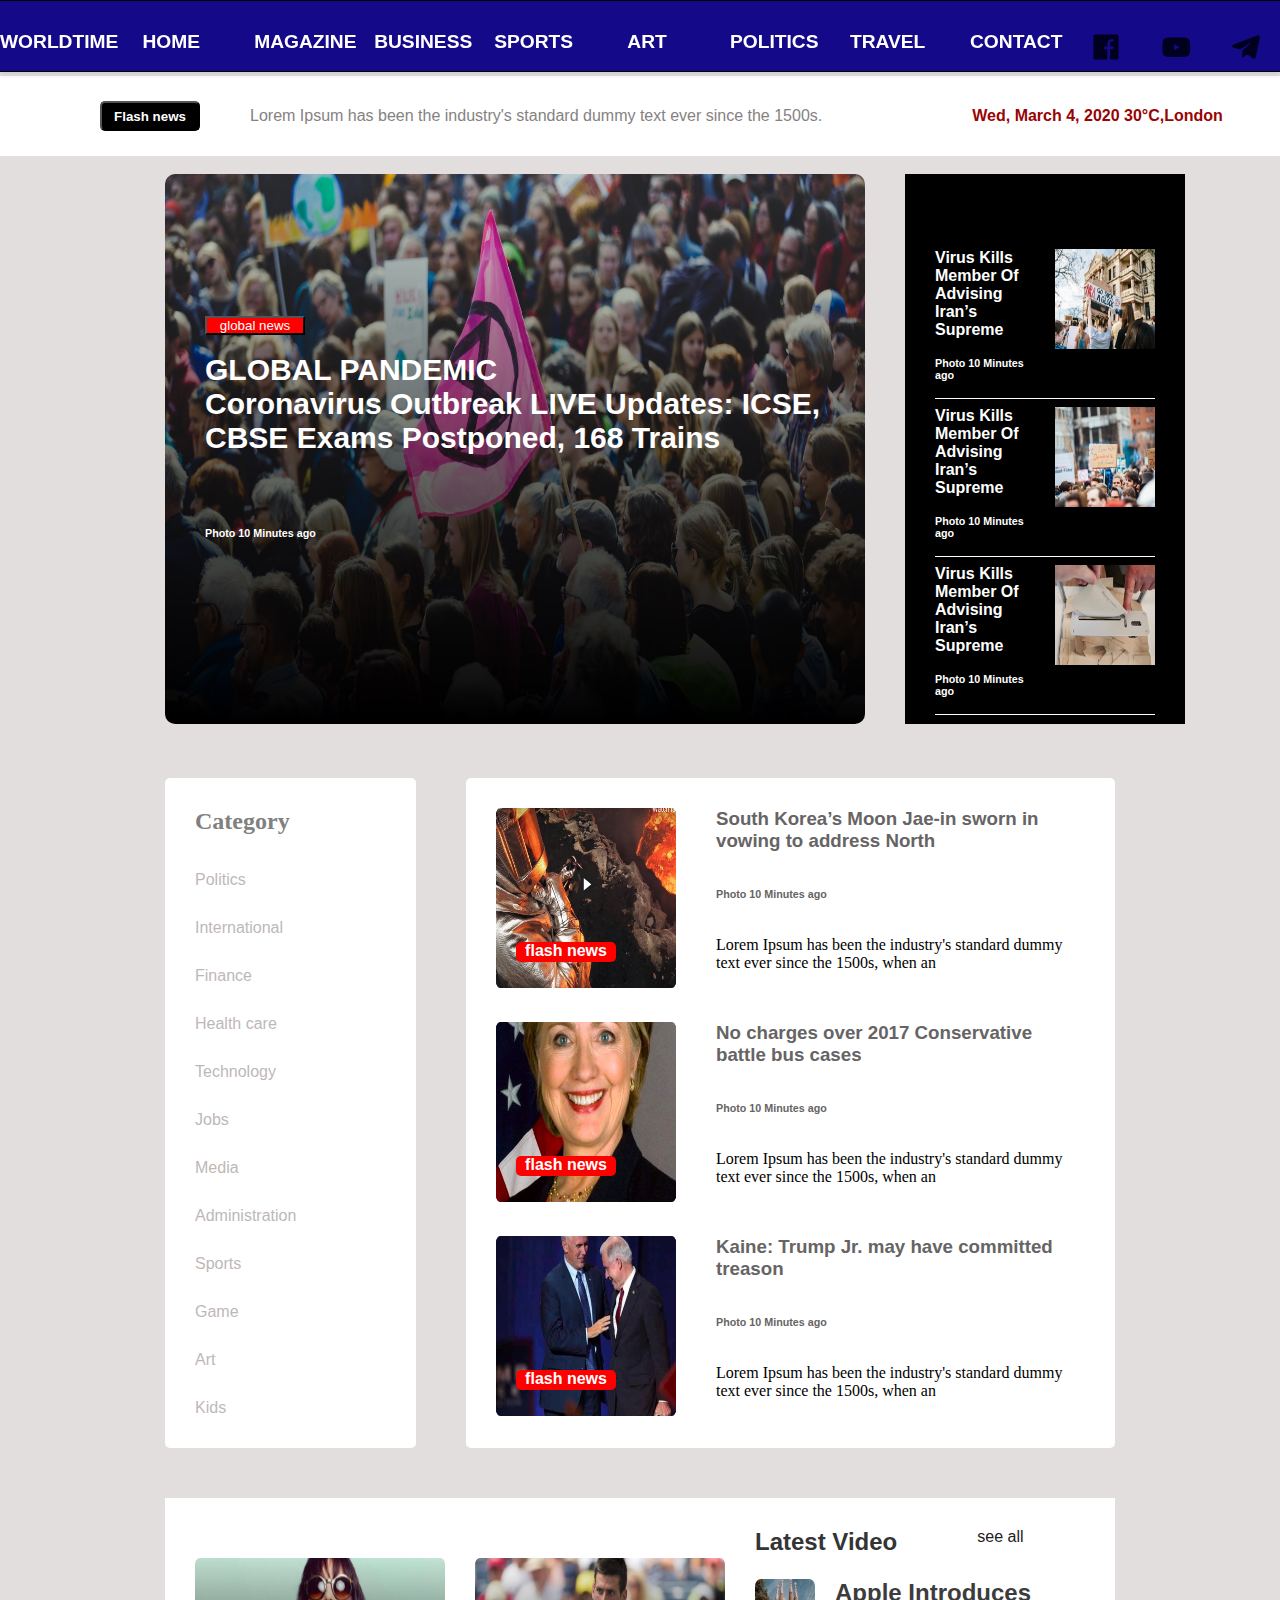
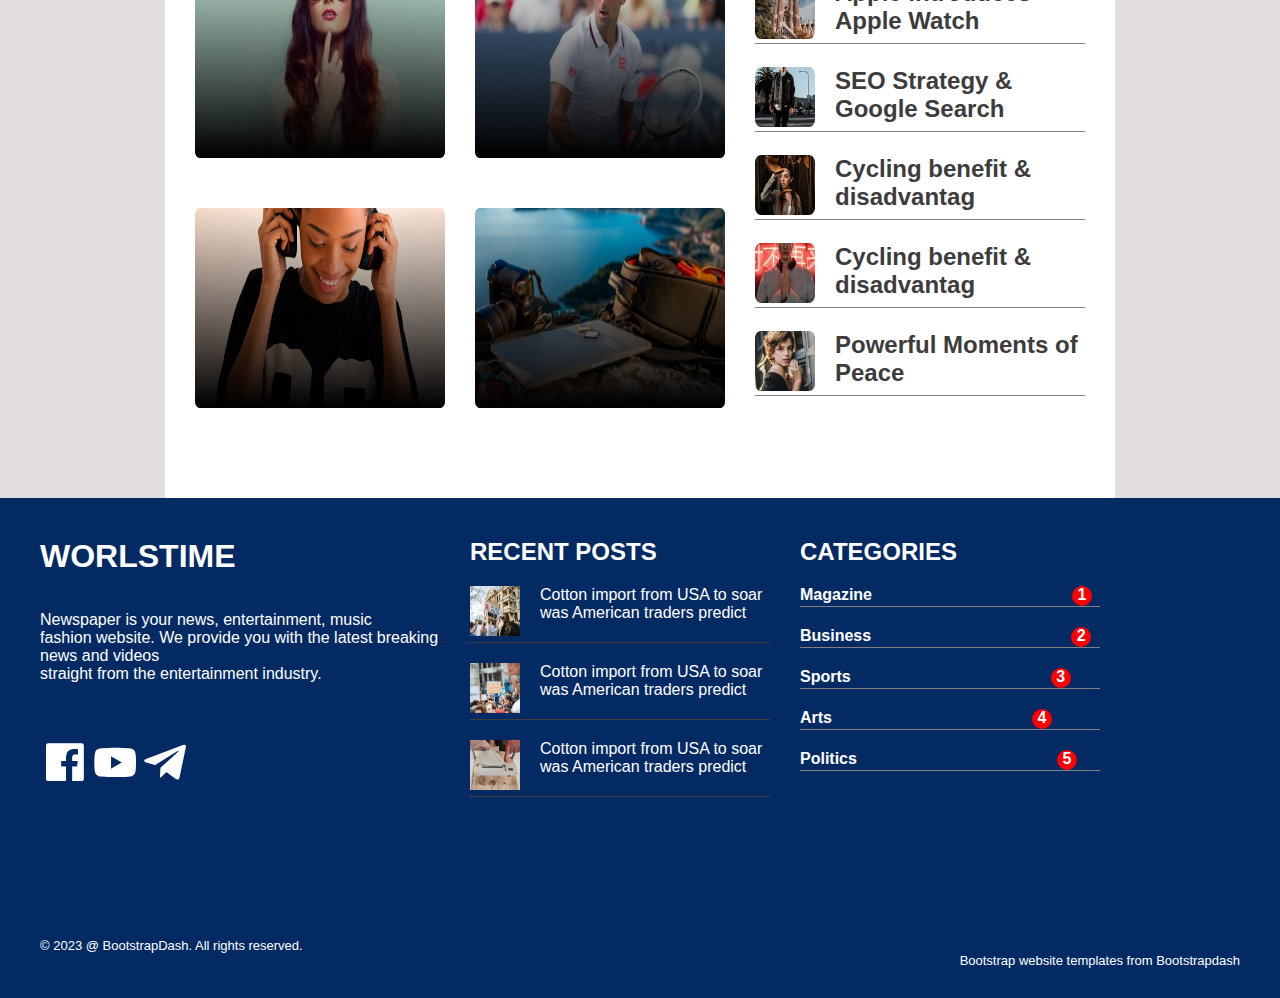
<file: index.html>
<!DOCTYPE html>
<html lang="en">
    <head>
        <title>final project</title>
        <link rel="stylesheet" href="style.css">
        <link rel="stylesheet" href="https://unpkg.com/boxicons@2.1.4/css/boxicons.min.css">
        <meta charset="utf-8">
        
    </head>
    <body>
        <nav id="nav">
            <span><strong>WORLDTIME</strong></span>
            <a href="index.html">HOME</a>
            <a href="magazine.html">MAGAZINE</a>
            <a href="business.html">BUSINESS</a>
            <a href="sports.html">SPORTS</a>
            <a href="arts.html">ART</a>
            <a href="politic.html">POLITICS</a>
            <a href="travel.html">TRAVEL</a>
            <a href="contact.html">CONTACT</a>
            <i class='bx bxl-facebook-square'></i>
            <i class='bx bxl-youtube'></i>
            <i class='bx bxl-telegram'></i>
        </nav>
        <div id="top-container">
            <button>Flash news</button>
            <p>Lorem Ipsum has been the industry's standard dummy text ever since the 1500s.</p>
            <h4>Wed, March 4, 2020
                30°C,London</h4>
        </div>
        <div class="container">
            <br>
            <div id="box1">
                <div id="main">
                    <div id="main-img">
                        <img src="banner.jpg" alt="pic">
                        <div id="main-text">
                            <br>
                            <br>
                            <br>
                            <br>
                            <button>global news</button>
                            <br>
                            <br>
                            <p>GLOBAL PANDEMIC<br>Coronavirus Outbreak LIVE Updates: ICSE,<br>CBSE Exams Postponed, 168 Trains</p>
                            <br>
                            <br>
                            <br>
                            <br>
                            <h6>Photo 10 Minutes ago</h6>
                        </div>
                    </div>
                </div>
                <div id="box1-text">
                    <h1>Latest news</h1>
                    <div id="box1-content">
                        <div class="text">
                            <p>Virus Kills Member Of Advising Iran’s Supreme</p>
                            <br>
                            <h6>Photo 10 Minutes ago</h6>
                        </div>
                        <div class="img">
                            <img src="home_1.jpg" alt="image">
                        </div>
                    </div>

                    <div id="box1-content">
                        <div class="text">
                            <p>Virus Kills Member Of Advising Iran’s Supreme</p>
                            <br>
                            <h6>Photo 10 Minutes ago</h6>
                        </div>
                        <div class="img">
                            <img src="home_2.jpg" alt="image">
                        </div>
                    </div>

                    <div id="box1-content">
                        <div class="text">
                            <p>Virus Kills Member Of Advising Iran’s Supreme</p>
                            <br>
                            <h6>Photo 10 Minutes ago</h6>
                        </div>
                        <div class="img">
                            <img src="home_3.jpg" alt="image">
                        </div>
                    </div>
                </div>
            </div>


            <div id="box2">
                <div id="links">
                    <h2>Category</h2>
                    <br>
                    <br>
                    <div class="url"><a href="#">Politics</a></div>
                    <br>
                    <div class="url"><a href="#">International</a></div>
                    <br>
                    <div class="url"><a href="#">Finance</a></div>
                    <br>
                    <div class="url"><a href="#">Health care</a></div>
                    <br>
                    <div class="url"><a href="#">Technology</a></div>
                    <br>
                    <div class="url"><a href="#">Jobs</a></div>
                    <br>
                    <div class="url"> <a href="#">Media</a></div>
                    <br>
                    <div class="url"><a href="#">Administration</a></div>
                    <br>
                    <div class="url"><a href="#">Sports</a></div>
                    <br>
                   <div class="url"><a href="#">Game</a></div>
                    <br>
                    <div class="url"><a href="#">Art</a></div>
                    <br>
                    <div class="url"><a href="#">Kids</a></div>
                    <br>
                </div>
                <div id="link-info">
                    <div id="link-image">
                        <div class="image">
                            <img src="home_4.jpg" alt="pic">
                            <div class="img-txt">flash news</div>
                        </div>
    
                        <div class="image-detail">
                            <h3>South Korea’s Moon Jae-in sworn in vowing to address North</h3>
                            <br>
                            <br>
                            <h6>Photo 10 Minutes ago</h6>
                            <br>
                            <br>
                            <p>Lorem Ipsum has been the industry's standard dummy text ever since the 1500s, when an</p>
                        </div>
                    </div>

                    <div id="link-image">
                        <div class="image">
                            <img src="home_5.jpg" alt="pic">
                            <div class="img-txt">flash news</div>
                        </div>
    
                        <div class="image-detail">
                            <h3>No charges over 2017 Conservative battle bus cases
                            </h3>
                            <br>
                            <br>
                            <h6>Photo 10 Minutes ago</h6>
                            <br>
                            <br>
                            <p>Lorem Ipsum has been the industry's standard dummy text ever since the 1500s, when an</p>
                        </div>
                    </div>

                    <div id="link-image">
                        <div class="image">
                            <img src="home_6.jpg" alt="pic">
                            <div class="img-txt">flash news</div>
                        </div>
    
                        <div class="image-detail">
                            <h3>Kaine: Trump Jr. may have committed treason</h3>
                            <br>
                            <br>
                            <h6>Photo 10 Minutes ago</h6>
                            <br>
                            <br>
                            <p>Lorem Ipsum has been the industry's standard dummy text ever since the 1500s, when an</p>
                        </div>
                    </div>
                </div>
            </div>

        <div id="box3">
            <div id="box3-image">
                <div class="row1">
                    <img src="home_7.jpg" alt="pic">
                    <img src="home_8.jpg" alt="pic">
                </div>
                <div class="row2">
                    <img src="home_9.jpg" alt="pic">
                    <img src="home_10.jpg" alt="pic">
                </div>
            </div>

            <div id="box3-detail">
                <div class="box3-text1">
                    <h2>Latest Video</h2>
                    <p>see all</p>
                </div>
                <br>
                <div class="box3-text">
                    <div class="box3-text-img">
                        <img src="home_11.jpg" alt="pic">
                    </div>
                    <div class="box3-text-info">
                        <h2>Apple Introduces Apple Watch</h2>
                    </div>
                </div>
                <br>
                    <div class="box3-text">
                        <div class="box3-text-img">
                            <img src="home_12.jpg" alt="pic">
                        </div>
                        <div class="box3-text-info">
                            <h2>SEO Strategy & Google Search</h2>
                        </div>
                    </div>
                    <br>
                    <div class="box3-text">
                        <div class="box3-text-img">
                            <img src="home_13.jpg" alt="pic">
                        </div>
                        <div class="box3-text-info">
                            <h2>Cycling benefit & disadvantag</h2>
                        </div>
                    </div>
                    <br>
                    <div class="box3-text">
                        <div class="box3-text-img">
                            <img src="home_14.jpg" alt="pic">
                        </div>
                        <div class="box3-text-info">
                            <h2>Cycling benefit & disadvantag</h2>
                        </div>
                    </div>
                    <br>
                    <div class="box3-text">
                        <div class="box3-text-img">
                            <img src="home_15.jpg" alt="pic">
                        </div>
                        <div class="box3-text-info">
                            <h2>Powerful Moments of Peace</h2>
                        </div>
                    </div>
            </div>
        </div>

        </div>

        <footer id="footer">
            <div id="footer-row1">
                <div class="footer-row1-box1">
                    <h1>WORLSTIME</h1>
                    <br>
                    <br>
                    <p>Newspaper is your news, entertainment, music<br> fashion website. We provide you with the latest breaking news and videos<br> straight from the entertainment industry.</p>
                    <br>
                    <br>
                    <br>
                    <div class="footer-icon"><i class='bx bxl-facebook-square'></i><i class='bx bxl-youtube'></i><i class='bx bxl-telegram'></i></div>
                </div>

                <div class="footer-row1-box2">
                    <h2>RECENT POSTS</h2>
                    <div class="footer-img-txt">
                        <div class="footer-row1-img">
                            <img src="home_16.jpg" alt="pic">
                        </div>
                        <div class="footer-row1-txt">
                            Cotton import from USA to soar was American traders predict</div>
                    </div>

                    <div class="footer-img-txt">
                        <div class="footer-row1-img">
                            <img src="home_17.jpg" alt="pic">
                        </div>
                        <div class="footer-row1-txt">
                            Cotton import from USA to soar was American traders predict</div>
                    </div>

                    <div class="footer-img-txt">
                        <div class="footer-row1-img">
                            <img src="home_18.jpg" alt="pic">
                        </div>
                        <div class="footer-row1-txt">
                            Cotton import from USA to soar was American traders predict</div>
                    </div>

                </div>

                <div class="footer-row1-box3">
                    <h2>CATEGORIES</h2>
                    <div class="footer-box3-text">
                        <p>Magazine</p>
                        <h4>1</h4>
                    </div>

                    <div class="footer-box3-text">
                        <p>Business</p>
                        <h4>2</h4>
                    </div>

                    <div class="footer-box3-text">
                        <p>Sports</p>
                        <h4>3</h4>
                    </div>
 
                    <div class="footer-box3-text">
                        <p>Arts</p>
                        <h4>4</h4>
                    </div>

                    <div class="footer-box3-text">
                        <p>Politics</p>
                        <h4>5</h4>
                    </div>

                </div>

            </div>

            <div class="footer-row2">
                <div class="footer-row2-text1">© 2023 @ BootstrapDash. All rights reserved.</div>
                <div class="footer-row2-text2">Bootstrap website templates from Bootstrapdash</div>
            </div>
        </footer>
    </body>
</html>
</file>
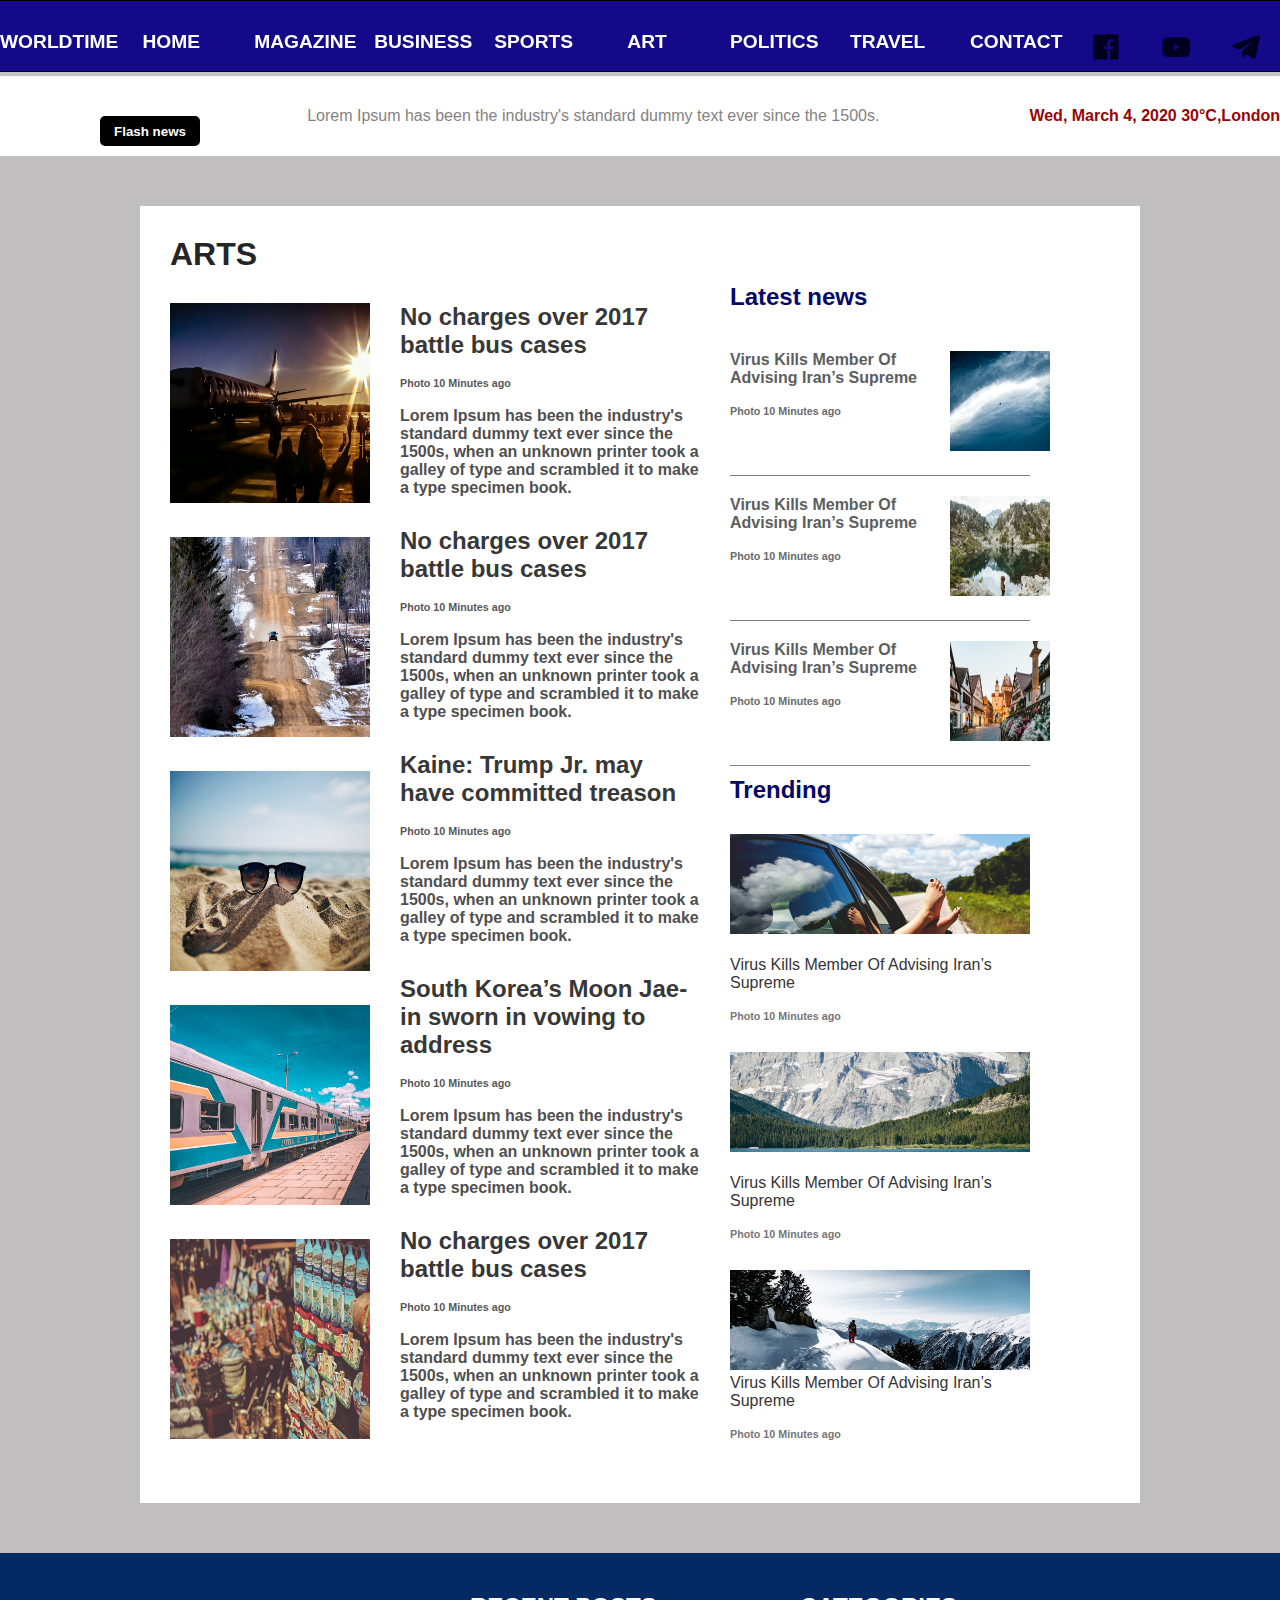
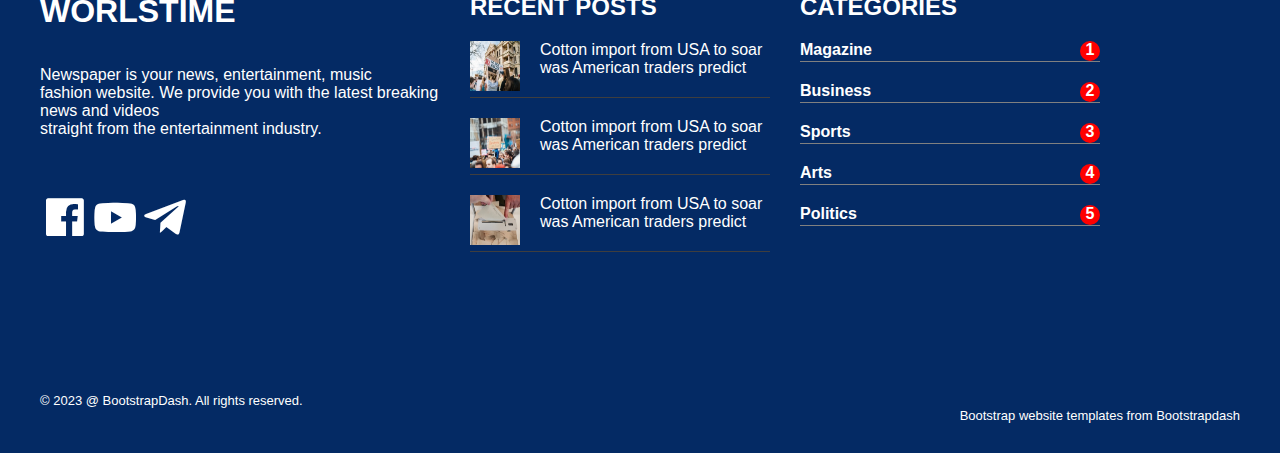
<file: arts.html>
<!DOCTYPE html>
<html lang="en">
    <head>
        <title>magazine</title>
        <link rel="stylesheet" href="styles.css">
        <meta name="viewport" content="width=device-width, initial-scale=1.0">
        <link rel="stylesheet" href="https://unpkg.com/boxicons@2.1.4/css/boxicons.min.css">
        <meta charset="utf-8">
    </head>
    <body>
        <nav id="nav">
            <span><strong>WORLDTIME</strong></span>
            <a href="index.html">HOME</a>
            <a href="magazine.html">MAGAZINE</a>
            <a href="business.html">BUSINESS</a>
            <a href="sports.html">SPORTS</a>
            <a href="arts.html">ART</a>
            <a href="politic.html">POLITICS</a>
            <a href="travel.html">TRAVEL</a>
            <a href="contact.html">CONTACT</a>
            <i class='bx bxl-facebook-square'></i>
            <i class='bx bxl-youtube'></i>
            <i class='bx bxl-telegram'></i>
        </nav>
        <div id="top-container">
            <button>Flash news</button>
            <p>Lorem Ipsum has been the industry's standard dummy text ever since the 1500s.</p>
            <h4>Wed, March 4, 2020
                30°C,London</h4>
        </div>

        <div id="container">
            <h1>ARTS</h1>
            <div class="colomns">
                <div class="container-colmn1">
                    <div class="colmn1-img">
                        <img src="business_7.png" alt="pic">
                    </div>
    
                    <div class="colmn1-img">
                        <img src="business_8.png" alt="pic">
                    </div>
    
                    <div class="colmn1-img">
                        <img src="business_9.png" alt="pic">
                    </div>
    
                    <div class="colmn1-img">
                        <img src="business_10.png" alt="pic">
                    </div>
    
                    <div class="colmn1-img">
                        <img src="business_11.png" alt="pic">
                    </div>
                </div>
    
                <div class="container-colmn2">
                    <div class="colmn2-info">
                        <h2>No charges over 2017 battle bus cases</h2>
                    <br>
                    <h6>Photo 10 Minutes ago</h6>
                    <br>
                    <p>Lorem Ipsum has been the industry's standard dummy text ever since the 1500s, when an unknown printer took a galley of type and scrambled it to make a type specimen book.</p>
                    </div>
    
                    <div class="colmn2-info">
                        <h2>No charges over 2017 battle bus cases</h2>
                    <br>
                    <h6>Photo 10 Minutes ago</h6>
                    <br>
                    <p>Lorem Ipsum has been the industry's standard dummy text ever since the 1500s, when an unknown printer took a galley of type and scrambled it to make a type specimen book.</p>
                    </div>
     
                    <div class="colmn2-info">
                        <h2>Kaine: Trump Jr. may have committed treason</h2>
                    <br>
                    <h6>Photo 10 Minutes ago</h6>
                    <br>
                    <p>Lorem Ipsum has been the industry's standard dummy text ever since the 1500s, when an unknown printer took a galley of type and scrambled it to make a type specimen book.</p>
                    </div>
    
                    <div class="colmn2-info">
                        <h2>South Korea’s Moon Jae-in sworn in vowing to address</h2>
                    <br>
                    <h6>Photo 10 Minutes ago</h6>
                    <br>
                    <p>Lorem Ipsum has been the industry's standard dummy text ever since the 1500s, when an unknown printer took a galley of type and scrambled it to make a type specimen book.</p>
                    </div>
    
                    <div class="colmn2-info">
                        <h2>No charges over 2017 battle bus cases</h2>
                    <br>
                    <h6>Photo 10 Minutes ago</h6>
                    <br>
                    <p>Lorem Ipsum has been the industry's standard dummy text ever since the 1500s, when an unknown printer took a galley of type and scrambled it to make a type specimen book.</p>
                    </div>
    
    
                </div>

                <div class="box1-text">
                    <h2>Latest news</h2>
                    <div class="box1-content">
                        <div class="text">
                            <p>Virus Kills Member Of Advising Iran’s Supreme</p>
                            <br>
                            <h6>Photo 10 Minutes ago</h6>
                        </div>
                        <div class="img">
                            <img src="business_1.png" alt="image">
                        </div>
                    </div>

                    <div class="box1-content">
                        <div class="text">
                            <p>Virus Kills Member Of Advising Iran’s Supreme</p>
                            <br>
                            <h6>Photo 10 Minutes ago</h6>
                        </div>
                        <div class="img">
                            <img src="business_2.png" alt="image">
                        </div>
                    </div>

                    <div class="box1-content">
                        <div class="text">
                            <p>Virus Kills Member Of Advising Iran’s Supreme</p>
                            <br>
                            <h6>Photo 10 Minutes ago</h6>
                        </div>
                        <div class="img">
                            <img src="business_3.png" alt="image">
                        </div>
                    </div>

                    <div class="box1-text">
                        <h2>Trending</h2>
                        <div class="box2-content">
                            <div class="img">
                                <img src="business_4.png" alt="image">
                            </div>
                            <br>
                            <div class="text">
                                <p>Virus Kills Member Of Advising Iran’s Supreme</p>
                                <br>
                                <h6>Photo 10 Minutes ago</h6>
                            </div>
                        </div>
    
                        <div class="box2-content">
                            <div class="img">
                                <img src="business_5.png" alt="image">
                            </div>
                            <br>
                            <div class="text">
                                <p>Virus Kills Member Of Advising Iran’s Supreme</p>
                                <br>
                                <h6>Photo 10 Minutes ago</h6>
                            </div>
                        </div>
    
                        <div class="box2-content">
                            <div class="img">
                                <img src="business_6.png" alt="image">
                            </div>
                            <div class="text">
                                <p>Virus Kills Member Of Advising Iran’s Supreme</p>
                                <br>
                                <h6>Photo 10 Minutes ago</h6>
                            </div>
                        </div>
                    </div>
                </div>
            </div>
        </div>
        <footer id="footer">
            <div id="footer-row1">
                <div class="footer-row1-box1">
                    <h1>WORLSTIME</h1>
                    <br>
                    <br>
                    <p>Newspaper is your news, entertainment, music<br> fashion website. We provide you with the latest breaking news and videos<br> straight from the entertainment industry.</p>
                    <br>
                    <br>
                    <br>
                    <div class="footer-icon"><i class='bx bxl-facebook-square'></i><i class='bx bxl-youtube'></i><i class='bx bxl-telegram'></i></div>
                </div>

                <div class="footer-row1-box2">
                    <h2>RECENT POSTS</h2>
                    <div class="footer-img-txt">
                        <div class="footer-row1-img">
                            <img src="home_16.jpg" alt="pic">
                        </div>
                        <div class="footer-row1-txt">
                            Cotton import from USA to soar was American traders predict</div>
                    </div>

                    <div class="footer-img-txt">
                        <div class="footer-row1-img">
                            <img src="home_17.jpg" alt="pic">
                        </div>
                        <div class="footer-row1-txt">
                            Cotton import from USA to soar was American traders predict</div>
                    </div>

                    <div class="footer-img-txt">
                        <div class="footer-row1-img">
                            <img src="home_18.jpg" alt="pic">
                        </div>
                        <div class="footer-row1-txt">
                            Cotton import from USA to soar was American traders predict</div>
                    </div>

                </div>

                <div class="footer-row1-box3">
                    <h2>CATEGORIES</h2>
                    <div class="footer-box3-text">
                        <p>Magazine</p>
                        <h4>1</h4>
                    </div>

                    <div class="footer-box3-text">
                        <p>Business</p>
                        <h4>2</h4>
                    </div>

                    <div class="footer-box3-text">
                        <p>Sports</p>
                        <h4>3</h4>
                    </div>
 
                    <div class="footer-box3-text">
                        <p>Arts</p>
                        <h4>4</h4>
                    </div>

                    <div class="footer-box3-text">
                        <p>Politics</p>
                        <h4>5</h4>
                    </div>

                </div>

            </div>

            <div class="footer-row2">
                <div class="footer-row2-text1">© 2023 @ BootstrapDash. All rights reserved.</div>
                <div class="footer-row2-text2">Bootstrap website templates from Bootstrapdash</div>
            </div>
        </footer>
    </body>
</html>
</file>
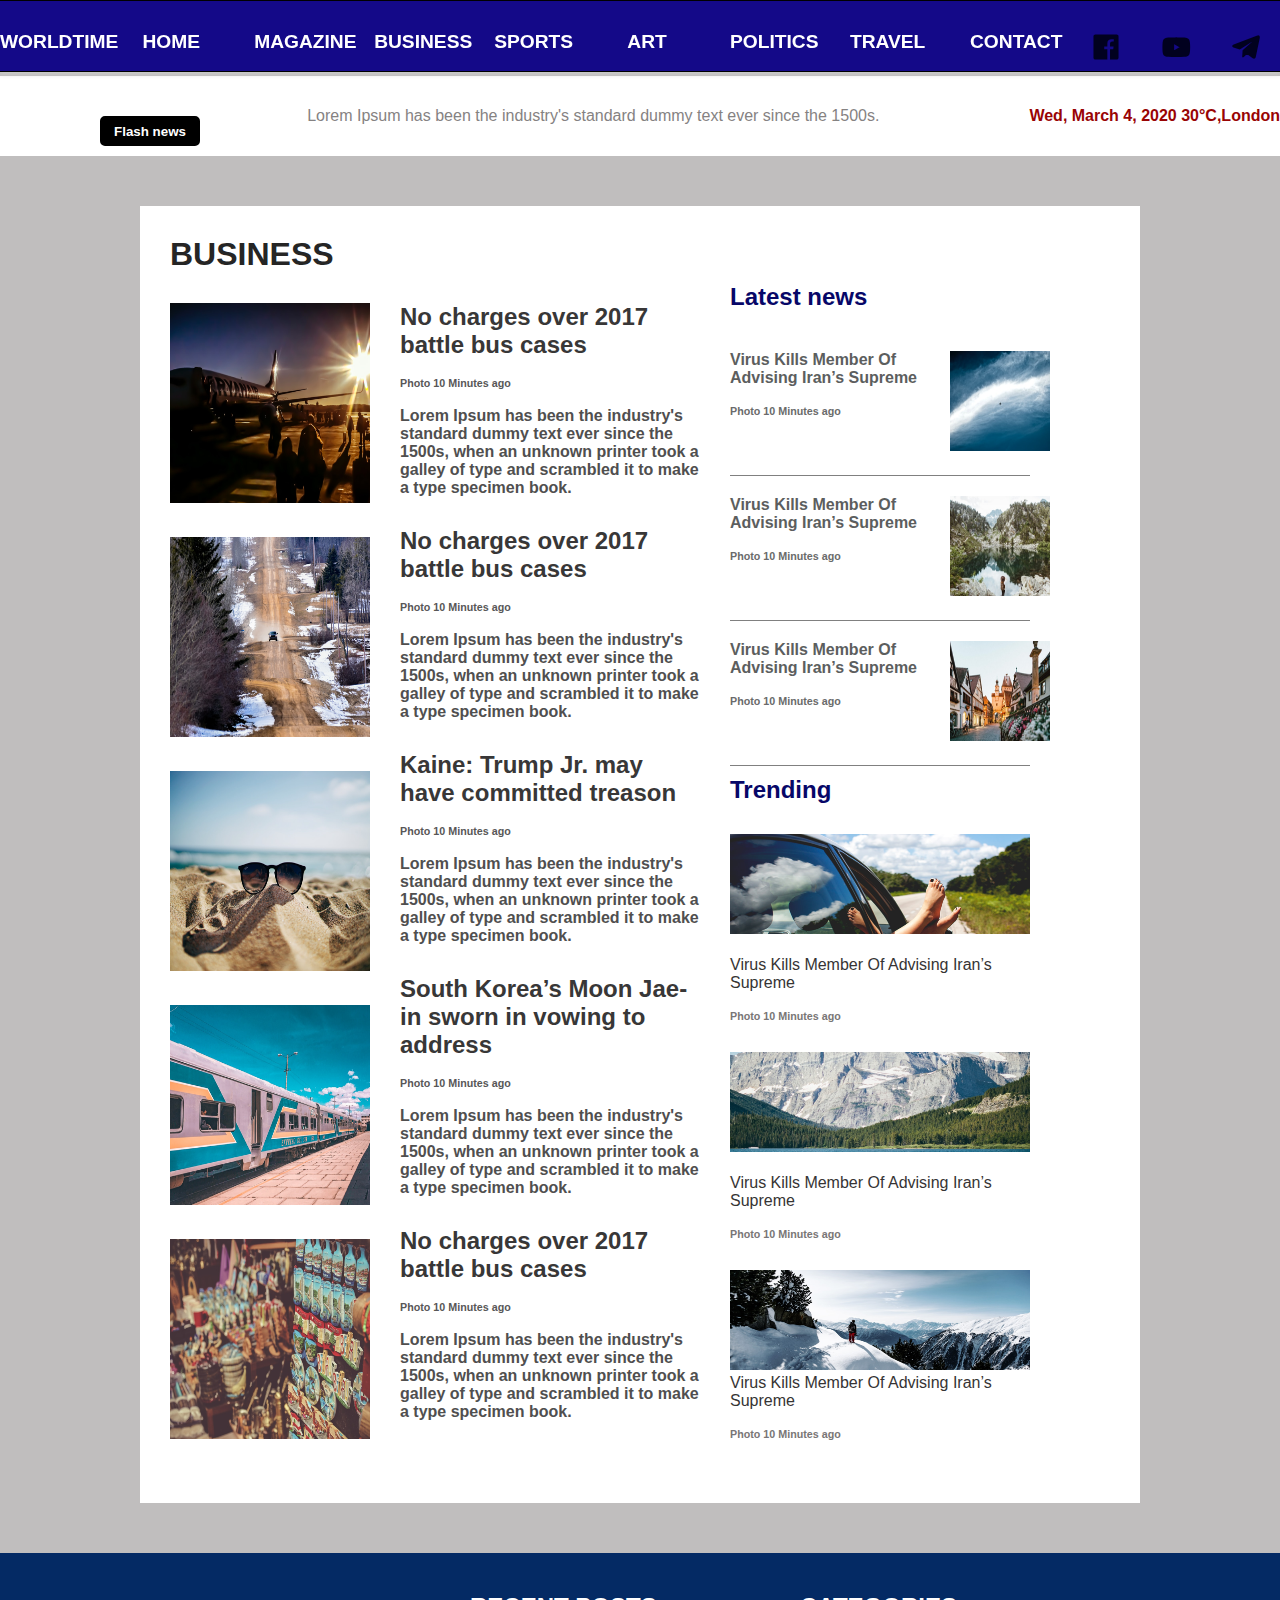
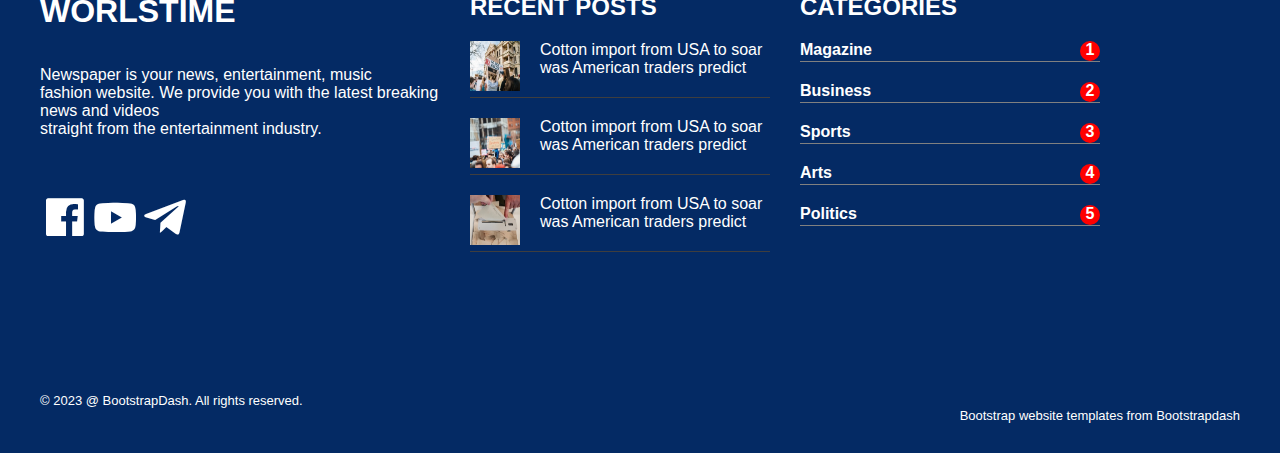
<file: business.html>
<!DOCTYPE html>
<html lang="en">
    <head>
        <title>magazine</title>
        <link rel="stylesheet" href="styles.css">
        <meta name="viewport" content="width=device-width, initial-scale=1.0">
        <link rel="stylesheet" href="https://unpkg.com/boxicons@2.1.4/css/boxicons.min.css">
        <meta charset="utf-8">
    </head>
    <body>
        <nav id="nav">
            <span><strong>WORLDTIME</strong></span>
            <a href="index.html">HOME</a>
            <a href="magazine.html">MAGAZINE</a>
            <a href="business.html">BUSINESS</a>
            <a href="sports.html">SPORTS</a>
            <a href="arts.html">ART</a>
            <a href="politic.html">POLITICS</a>
            <a href="travel.html">TRAVEL</a>
            <a href="contact.html">CONTACT</a>
            <i class='bx bxl-facebook-square'></i>
            <i class='bx bxl-youtube'></i>
            <i class='bx bxl-telegram'></i>
        </nav>
        <div id="top-container">
            <button>Flash news</button>
            <p>Lorem Ipsum has been the industry's standard dummy text ever since the 1500s.</p>
            <h4>Wed, March 4, 2020
                30°C,London</h4>
        </div>

        <div id="container">
            <h1>BUSINESS</h1>
            <div class="colomns">
                <div class="container-colmn1">
                    <div class="colmn1-img">
                        <img src="business_7.png" alt="pic">
                    </div>
    
                    <div class="colmn1-img">
                        <img src="business_8.png" alt="pic">
                    </div>
    
                    <div class="colmn1-img">
                        <img src="business_9.png" alt="pic">
                    </div>
    
                    <div class="colmn1-img">
                        <img src="business_10.png" alt="pic">
                    </div>
    
                    <div class="colmn1-img">
                        <img src="business_11.png" alt="pic">
                    </div>
                </div>
    
                <div class="container-colmn2">
                    <div class="colmn2-info">
                        <h2>No charges over 2017 battle bus cases</h2>
                    <br>
                    <h6>Photo 10 Minutes ago</h6>
                    <br>
                    <p>Lorem Ipsum has been the industry's standard dummy text ever since the 1500s, when an unknown printer took a galley of type and scrambled it to make a type specimen book.</p>
                    </div>
    
                    <div class="colmn2-info">
                        <h2>No charges over 2017 battle bus cases</h2>
                    <br>
                    <h6>Photo 10 Minutes ago</h6>
                    <br>
                    <p>Lorem Ipsum has been the industry's standard dummy text ever since the 1500s, when an unknown printer took a galley of type and scrambled it to make a type specimen book.</p>
                    </div>
     
                    <div class="colmn2-info">
                        <h2>Kaine: Trump Jr. may have committed treason</h2>
                    <br>
                    <h6>Photo 10 Minutes ago</h6>
                    <br>
                    <p>Lorem Ipsum has been the industry's standard dummy text ever since the 1500s, when an unknown printer took a galley of type and scrambled it to make a type specimen book.</p>
                    </div>
    
                    <div class="colmn2-info">
                        <h2>South Korea’s Moon Jae-in sworn in vowing to address</h2>
                    <br>
                    <h6>Photo 10 Minutes ago</h6>
                    <br>
                    <p>Lorem Ipsum has been the industry's standard dummy text ever since the 1500s, when an unknown printer took a galley of type and scrambled it to make a type specimen book.</p>
                    </div>
    
                    <div class="colmn2-info">
                        <h2>No charges over 2017 battle bus cases</h2>
                    <br>
                    <h6>Photo 10 Minutes ago</h6>
                    <br>
                    <p>Lorem Ipsum has been the industry's standard dummy text ever since the 1500s, when an unknown printer took a galley of type and scrambled it to make a type specimen book.</p>
                    </div>
    
    
                </div>

                <div class="box1-text">
                    <h2>Latest news</h2>
                    <div class="box1-content">
                        <div class="text">
                            <p>Virus Kills Member Of Advising Iran’s Supreme</p>
                            <br>
                            <h6>Photo 10 Minutes ago</h6>
                        </div>
                        <div class="img">
                            <img src="business_1.png" alt="image">
                        </div>
                    </div>

                    <div class="box1-content">
                        <div class="text">
                            <p>Virus Kills Member Of Advising Iran’s Supreme</p>
                            <br>
                            <h6>Photo 10 Minutes ago</h6>
                        </div>
                        <div class="img">
                            <img src="business_2.png" alt="image">
                        </div>
                    </div>

                    <div class="box1-content">
                        <div class="text">
                            <p>Virus Kills Member Of Advising Iran’s Supreme</p>
                            <br>
                            <h6>Photo 10 Minutes ago</h6>
                        </div>
                        <div class="img">
                            <img src="business_3.png" alt="image">
                        </div>
                    </div>

                    <div class="box1-text">
                        <h2>Trending</h2>
                        <div class="box2-content">
                            <div class="img">
                                <img src="business_4.png" alt="image">
                            </div>
                            <br>
                            <div class="text">
                                <p>Virus Kills Member Of Advising Iran’s Supreme</p>
                                <br>
                                <h6>Photo 10 Minutes ago</h6>
                            </div>
                        </div>
    
                        <div class="box2-content">
                            <div class="img">
                                <img src="business_5.png" alt="image">
                            </div>
                            <br>
                            <div class="text">
                                <p>Virus Kills Member Of Advising Iran’s Supreme</p>
                                <br>
                                <h6>Photo 10 Minutes ago</h6>
                            </div>
                        </div>
    
                        <div class="box2-content">
                            <div class="img">
                                <img src="business_6.png" alt="image">
                            </div>
                            <div class="text">
                                <p>Virus Kills Member Of Advising Iran’s Supreme</p>
                                <br>
                                <h6>Photo 10 Minutes ago</h6>
                            </div>
                        </div>
                    </div>
                </div>
            </div>
        </div>
        <footer id="footer">
            <div id="footer-row1">
                <div class="footer-row1-box1">
                    <h1>WORLSTIME</h1>
                    <br>
                    <br>
                    <p>Newspaper is your news, entertainment, music<br> fashion website. We provide you with the latest breaking news and videos<br> straight from the entertainment industry.</p>
                    <br>
                    <br>
                    <br>
                    <div class="footer-icon"><i class='bx bxl-facebook-square'></i><i class='bx bxl-youtube'></i><i class='bx bxl-telegram'></i></div>
                </div>

                <div class="footer-row1-box2">
                    <h2>RECENT POSTS</h2>
                    <div class="footer-img-txt">
                        <div class="footer-row1-img">
                            <img src="home_16.jpg" alt="pic">
                        </div>
                        <div class="footer-row1-txt">
                            Cotton import from USA to soar was American traders predict</div>
                    </div>

                    <div class="footer-img-txt">
                        <div class="footer-row1-img">
                            <img src="home_17.jpg" alt="pic">
                        </div>
                        <div class="footer-row1-txt">
                            Cotton import from USA to soar was American traders predict</div>
                    </div>

                    <div class="footer-img-txt">
                        <div class="footer-row1-img">
                            <img src="home_18.jpg" alt="pic">
                        </div>
                        <div class="footer-row1-txt">
                            Cotton import from USA to soar was American traders predict</div>
                    </div>

                </div>

                <div class="footer-row1-box3">
                    <h2>CATEGORIES</h2>
                    <div class="footer-box3-text">
                        <p>Magazine</p>
                        <h4>1</h4>
                    </div>

                    <div class="footer-box3-text">
                        <p>Business</p>
                        <h4>2</h4>
                    </div>

                    <div class="footer-box3-text">
                        <p>Sports</p>
                        <h4>3</h4>
                    </div>
 
                    <div class="footer-box3-text">
                        <p>Arts</p>
                        <h4>4</h4>
                    </div>

                    <div class="footer-box3-text">
                        <p>Politics</p>
                        <h4>5</h4>
                    </div>

                </div>

            </div>

            <div class="footer-row2">
                <div class="footer-row2-text1">© 2023 @ BootstrapDash. All rights reserved.</div>
                <div class="footer-row2-text2">Bootstrap website templates from Bootstrapdash</div>
            </div>
        </footer>
    </body>
</html>
</file>
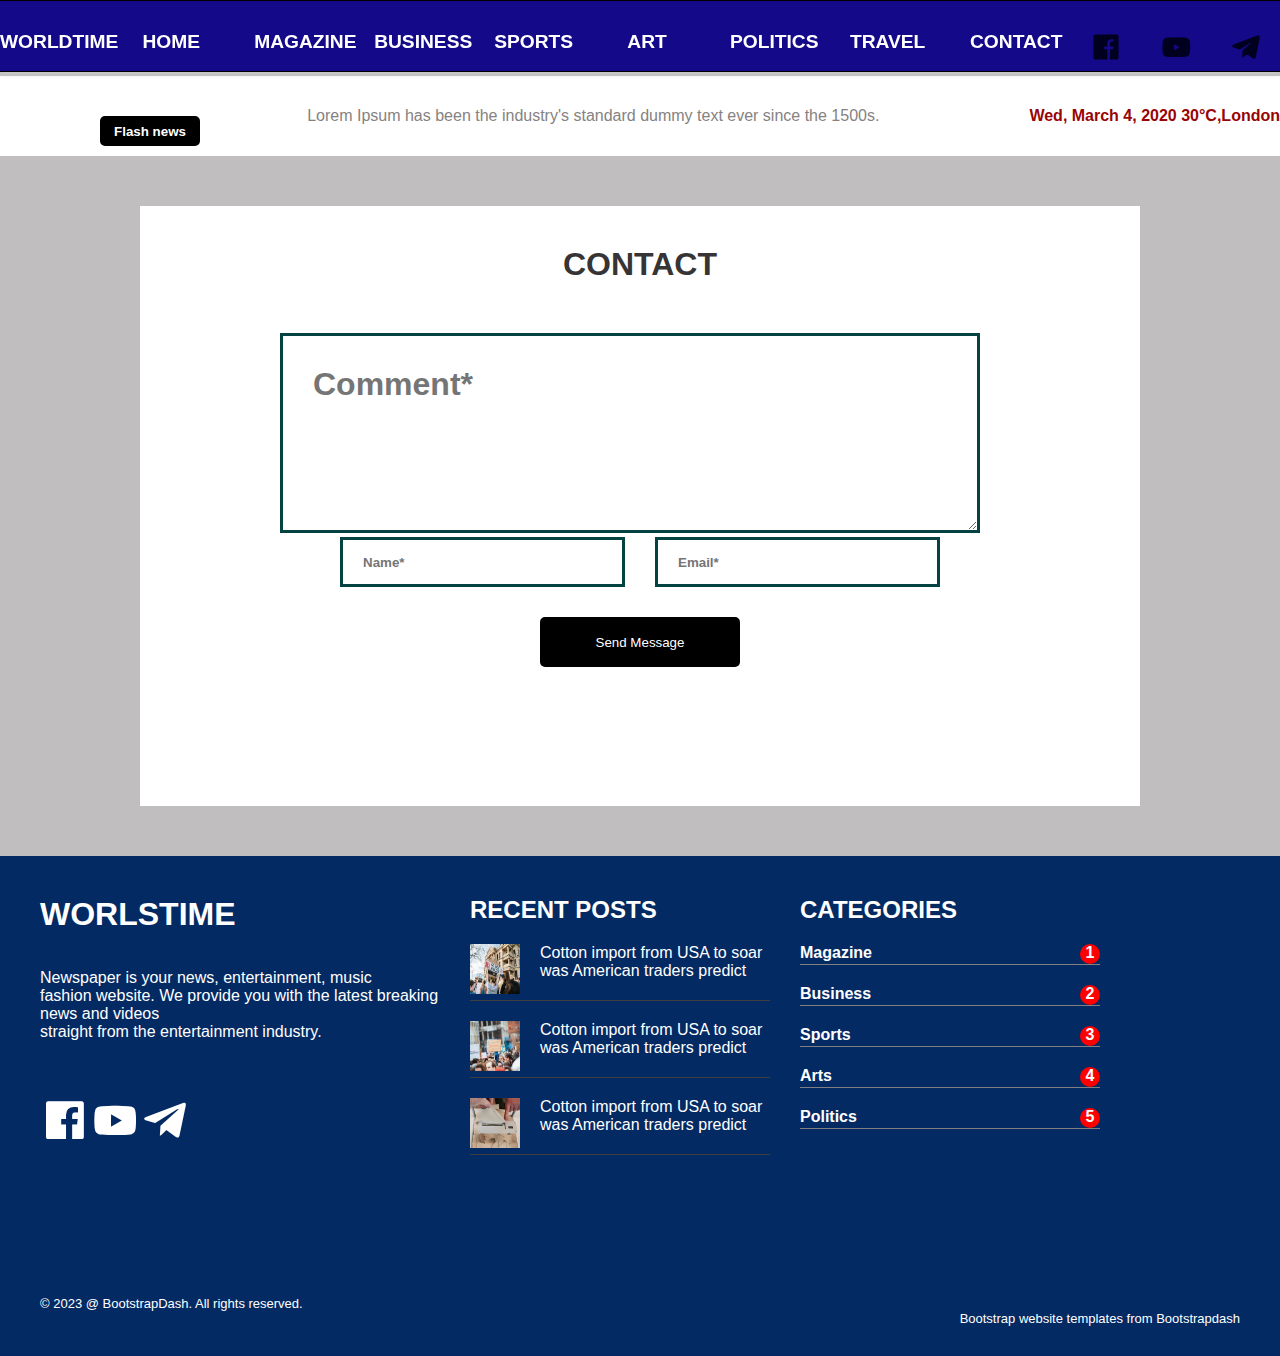
<file: contact.html>
<!DOCTYPE html>
<html lang="en">
    <head>
        <title>magazine</title>
        <link rel="stylesheet" href="styles.css">
        <meta name="viewport" content="width=device-width, initial-scale=1.0">
        <link rel="stylesheet" href="https://unpkg.com/boxicons@2.1.4/css/boxicons.min.css">
        <meta charset="utf-8">
    </head>
    <body>
        <nav id="nav">
            <span><strong>WORLDTIME</strong></span>
            <a href="index.html">HOME</a>
            <a href="magazine.html">MAGAZINE</a>
            <a href="business.html">BUSINESS</a>
            <a href="sports.html">SPORTS</a>
            <a href="arts.html">ART</a>
            <a href="politic.html">POLITICS</a>
            <a href="travel.html">TRAVEL</a>
            <a href="contact.html">CONTACT</a>
            <i class='bx bxl-facebook-square'></i>
            <i class='bx bxl-youtube'></i>
            <i class='bx bxl-telegram'></i>
        </nav>
        <div id="top-container">
            <button>Flash news</button>
            <p>Lorem Ipsum has been the industry's standard dummy text ever since the 1500s.</p>
            <h4>Wed, March 4, 2020
                30°C,London</h4>
        </div>

        <div id="form-container">
            <h1>CONTACT</h1>
            <form action="index.html" method="get">
                <textarea id="textarea"  placeholder="Comment*"></textarea>
                <div class="input">
                    <input type="text" name="name" placeholder="Name*" id="name" required>
                    <input type="email" name="email" placeholder="Email*" id="email" required>
                </div>
                <button type="submit">Send Message</button>
            </form>
        </div>
        <footer id="footer">
            <div id="footer-row1">
                <div class="footer-row1-box1">
                    <h1>WORLSTIME</h1>
                    <br>
                    <br>
                    <p>Newspaper is your news, entertainment, music<br> fashion website. We provide you with the latest breaking news and videos<br> straight from the entertainment industry.</p>
                    <br>
                    <br>
                    <br>
                    <div class="footer-icon"><i class='bx bxl-facebook-square'></i><i class='bx bxl-youtube'></i><i class='bx bxl-telegram'></i></div>
                </div>

                <div class="footer-row1-box2">
                    <h2>RECENT POSTS</h2>
                    <div class="footer-img-txt">
                        <div class="footer-row1-img">
                            <img src="home_16.jpg" alt="pic">
                        </div>
                        <div class="footer-row1-txt">
                            Cotton import from USA to soar was American traders predict</div>
                    </div>

                    <div class="footer-img-txt">
                        <div class="footer-row1-img">
                            <img src="home_17.jpg" alt="pic">
                        </div>
                        <div class="footer-row1-txt">
                            Cotton import from USA to soar was American traders predict</div>
                    </div>

                    <div class="footer-img-txt">
                        <div class="footer-row1-img">
                            <img src="home_18.jpg" alt="pic">
                        </div>
                        <div class="footer-row1-txt">
                            Cotton import from USA to soar was American traders predict</div>
                    </div>

                </div>

                <div class="footer-row1-box3">
                    <h2>CATEGORIES</h2>
                    <div class="footer-box3-text">
                        <p>Magazine</p>
                        <h4>1</h4>
                    </div>

                    <div class="footer-box3-text">
                        <p>Business</p>
                        <h4>2</h4>
                    </div>

                    <div class="footer-box3-text">
                        <p>Sports</p>
                        <h4>3</h4>
                    </div>
 
                    <div class="footer-box3-text">
                        <p>Arts</p>
                        <h4>4</h4>
                    </div>

                    <div class="footer-box3-text">
                        <p>Politics</p>
                        <h4>5</h4>
                    </div>

                </div>

            </div>

            <div class="footer-row2">
                <div class="footer-row2-text1">© 2023 @ BootstrapDash. All rights reserved.</div>
                <div class="footer-row2-text2">Bootstrap website templates from Bootstrapdash</div>
            </div>
        </footer>
    </body>
</html>
</file>
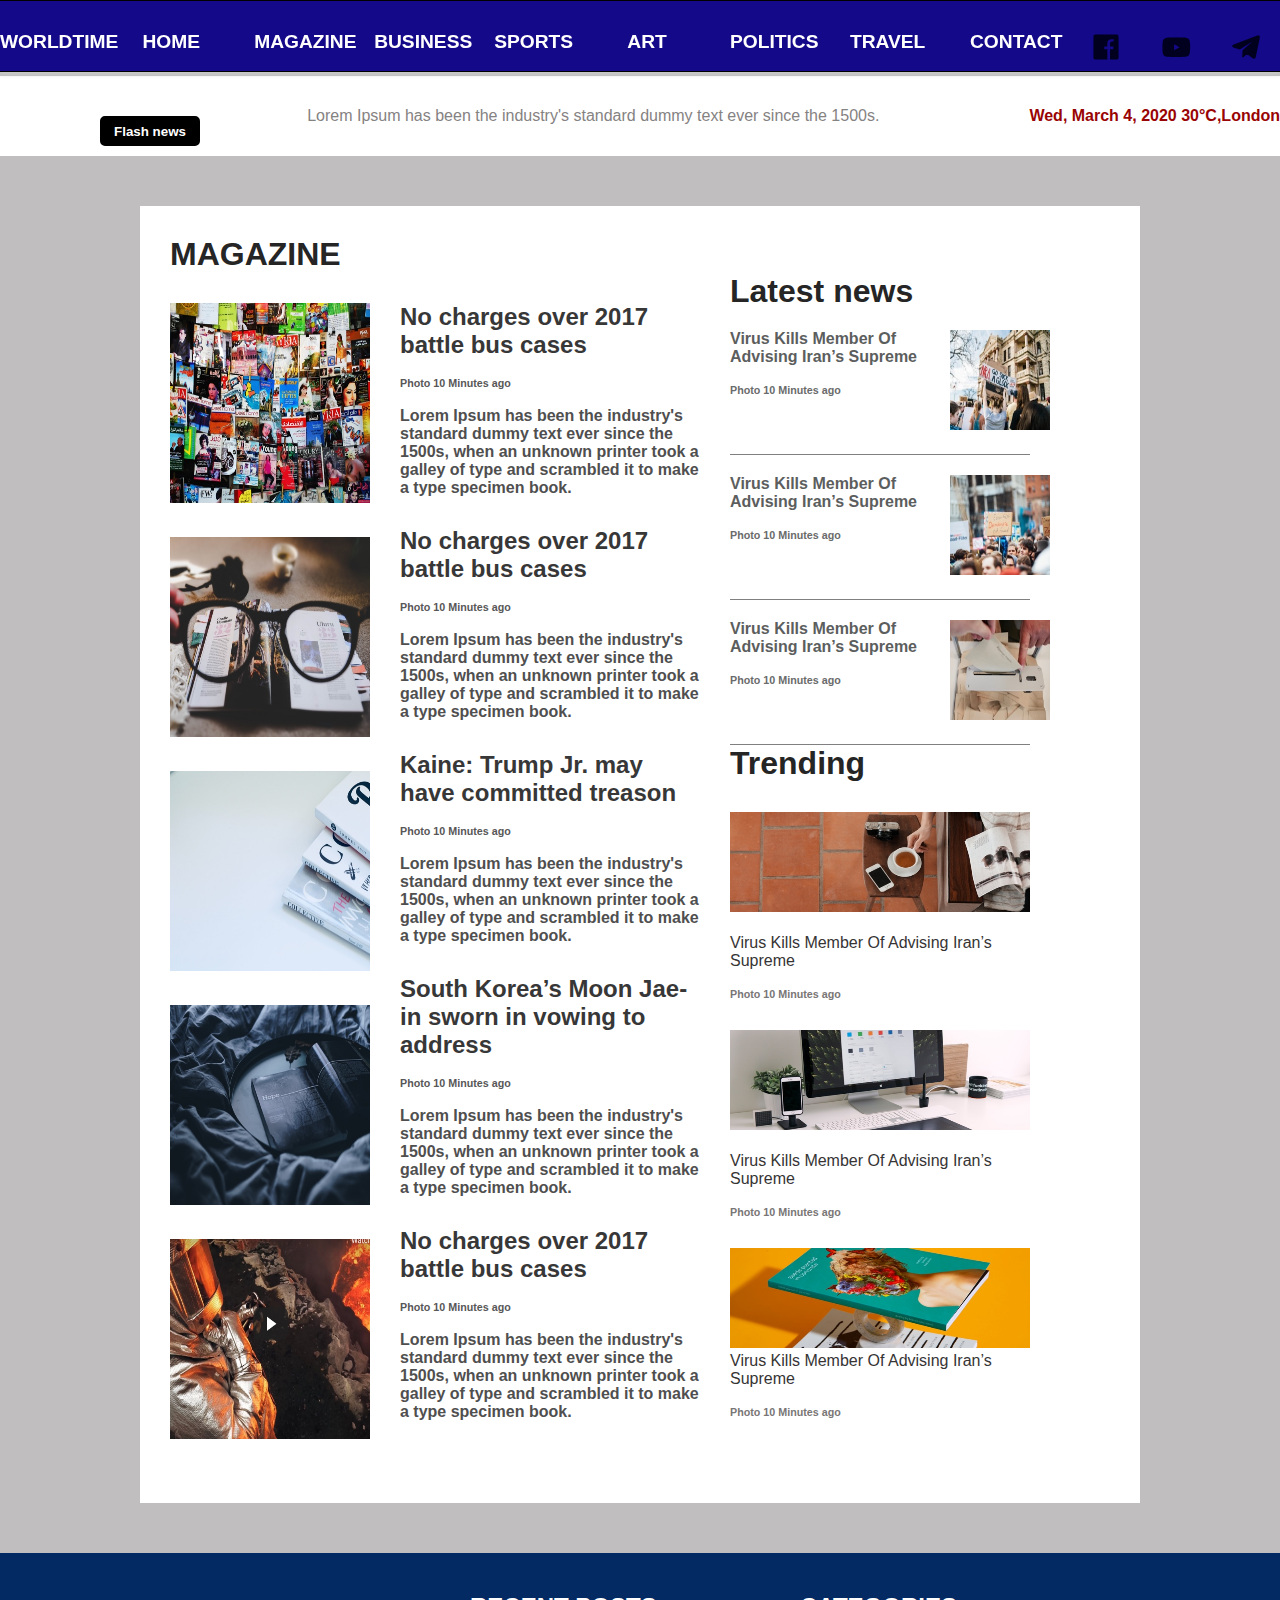
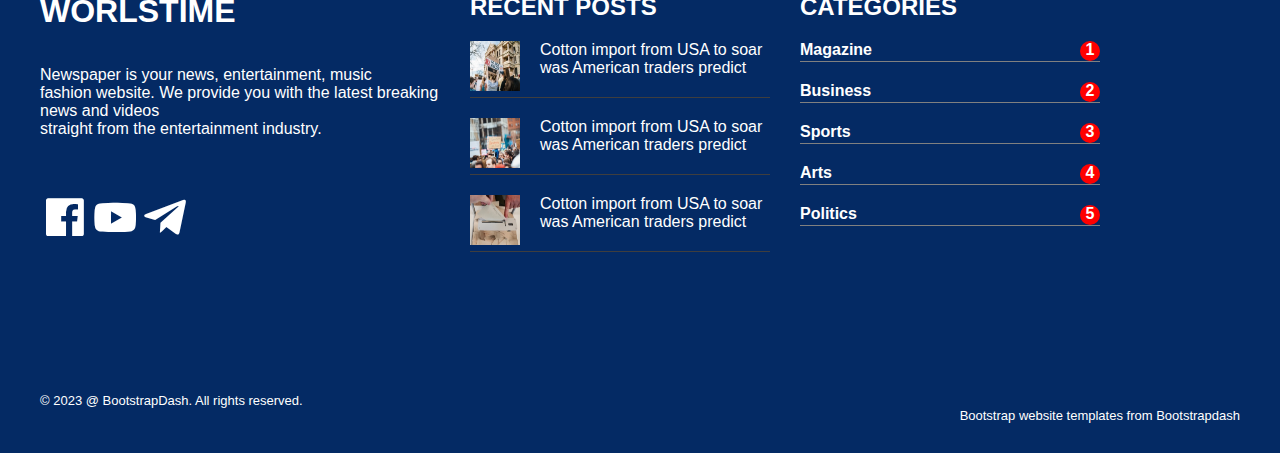
<file: magazine.html>
<!DOCTYPE html>
<html lang="en">
    <head>
        <title>magazine</title>
        <link rel="stylesheet" href="styles.css">
        <meta name="viewport" content="width=device-width, initial-scale=1.0">
        <link rel="stylesheet" href="https://unpkg.com/boxicons@2.1.4/css/boxicons.min.css">
        <meta charset="utf-8">
    </head>
    <body>
        <nav id="nav">
            <span><strong>WORLDTIME</strong></span>
            <a href="index.html">HOME</a>
            <a href="magazine.html">MAGAZINE</a>
            <a href="business.html">BUSINESS</a>
            <a href="sports.html">SPORTS</a>
            <a href="arts.html">ART</a>
            <a href="politic.html">POLITICS</a>
            <a href="travel.html">TRAVEL</a>
            <a href="contact.html">CONTACT</a>
            <i class='bx bxl-facebook-square'></i>
            <i class='bx bxl-youtube'></i>
            <i class='bx bxl-telegram'></i>
        </nav>
        <div id="top-container">
            <button>Flash news</button>
            <p>Lorem Ipsum has been the industry's standard dummy text ever since the 1500s.</p>
            <h4>Wed, March 4, 2020
                30°C,London</h4>
        </div>

        <div id="container">
            <h1>MAGAZINE</h1>
            <div class="colomns">
                <div class="container-colmn1">
                    <div class="colmn1-img">
                        <img src="Magzine_7.jpg" alt="pic">
                    </div>
    
                    <div class="colmn1-img">
                        <img src="Magzine_8.jpg" alt="pic">
                    </div>
    
                    <div class="colmn1-img">
                        <img src="Magzine_9.jpg" alt="pic">
                    </div>
    
                    <div class="colmn1-img">
                        <img src="Magzine_10.jpg" alt="pic">
                    </div>
    
                    <div class="colmn1-img">
                        <img src="Magzine_11.jpg" alt="pic">
                    </div>
                </div>
    
                <div class="container-colmn2">
                    <div class="colmn2-info">
                        <h2>No charges over 2017 battle bus cases</h2>
                    <br>
                    <h6>Photo 10 Minutes ago</h6>
                    <br>
                    <p>Lorem Ipsum has been the industry's standard dummy text ever since the 1500s, when an unknown printer took a galley of type and scrambled it to make a type specimen book.</p>
                    </div>
    
                    <div class="colmn2-info">
                        <h2>No charges over 2017 battle bus cases</h2>
                    <br>
                    <h6>Photo 10 Minutes ago</h6>
                    <br>
                    <p>Lorem Ipsum has been the industry's standard dummy text ever since the 1500s, when an unknown printer took a galley of type and scrambled it to make a type specimen book.</p>
                    </div>
     
                    <div class="colmn2-info">
                        <h2>Kaine: Trump Jr. may have committed treason</h2>
                    <br>
                    <h6>Photo 10 Minutes ago</h6>
                    <br>
                    <p>Lorem Ipsum has been the industry's standard dummy text ever since the 1500s, when an unknown printer took a galley of type and scrambled it to make a type specimen book.</p>
                    </div>
    
                    <div class="colmn2-info">
                        <h2>South Korea’s Moon Jae-in sworn in vowing to address</h2>
                    <br>
                    <h6>Photo 10 Minutes ago</h6>
                    <br>
                    <p>Lorem Ipsum has been the industry's standard dummy text ever since the 1500s, when an unknown printer took a galley of type and scrambled it to make a type specimen book.</p>
                    </div>
    
                    <div class="colmn2-info">
                        <h2>No charges over 2017 battle bus cases</h2>
                    <br>
                    <h6>Photo 10 Minutes ago</h6>
                    <br>
                    <p>Lorem Ipsum has been the industry's standard dummy text ever since the 1500s, when an unknown printer took a galley of type and scrambled it to make a type specimen book.</p>
                    </div>
    
    
                </div>

                <div class="box1-text">
                    <h1>Latest news</h1>
                    <div class="box1-content">
                        <div class="text">
                            <p>Virus Kills Member Of Advising Iran’s Supreme</p>
                            <br>
                            <h6>Photo 10 Minutes ago</h6>
                        </div>
                        <div class="img">
                            <img src="home_1.jpg" alt="image">
                        </div>
                    </div>

                    <div class="box1-content">
                        <div class="text">
                            <p>Virus Kills Member Of Advising Iran’s Supreme</p>
                            <br>
                            <h6>Photo 10 Minutes ago</h6>
                        </div>
                        <div class="img">
                            <img src="home_2.jpg" alt="image">
                        </div>
                    </div>

                    <div class="box1-content">
                        <div class="text">
                            <p>Virus Kills Member Of Advising Iran’s Supreme</p>
                            <br>
                            <h6>Photo 10 Minutes ago</h6>
                        </div>
                        <div class="img">
                            <img src="home_3.jpg" alt="image">
                        </div>
                    </div>

                    <div class="box1-text">
                        <h1>Trending</h1>
                        <div class="box2-content">
                            <div class="img">
                                <img src="Magzine_4.jpg" alt="image">
                            </div>
                            <br>
                            <div class="text">
                                <p>Virus Kills Member Of Advising Iran’s Supreme</p>
                                <br>
                                <h6>Photo 10 Minutes ago</h6>
                            </div>
                        </div>
    
                        <div class="box2-content">
                            <div class="img">
                                <img src="Magzine_5.jpg" alt="image">
                            </div>
                            <br>
                            <div class="text">
                                <p>Virus Kills Member Of Advising Iran’s Supreme</p>
                                <br>
                                <h6>Photo 10 Minutes ago</h6>
                            </div>
                        </div>
    
                        <div class="box2-content">
                            <div class="img">
                                <img src="Magzine_6.jpg" alt="image">
                            </div>
                            <div class="text">
                                <p>Virus Kills Member Of Advising Iran’s Supreme</p>
                                <br>
                                <h6>Photo 10 Minutes ago</h6>
                            </div>
                        </div>
                    </div>
                </div>
            </div>
        </div>
        <footer id="footer">
            <div id="footer-row1">
                <div class="footer-row1-box1">
                    <h1>WORLSTIME</h1>
                    <br>
                    <br>
                    <p>Newspaper is your news, entertainment, music<br> fashion website. We provide you with the latest breaking news and videos<br> straight from the entertainment industry.</p>
                    <br>
                    <br>
                    <br>
                    <div class="footer-icon"><i class='bx bxl-facebook-square'></i><i class='bx bxl-youtube'></i><i class='bx bxl-telegram'></i></div>
                </div>

                <div class="footer-row1-box2">
                    <h2>RECENT POSTS</h2>
                    <div class="footer-img-txt">
                        <div class="footer-row1-img">
                            <img src="home_16.jpg" alt="pic">
                        </div>
                        <div class="footer-row1-txt">
                            Cotton import from USA to soar was American traders predict</div>
                    </div>

                    <div class="footer-img-txt">
                        <div class="footer-row1-img">
                            <img src="home_17.jpg" alt="pic">
                        </div>
                        <div class="footer-row1-txt">
                            Cotton import from USA to soar was American traders predict</div>
                    </div>

                    <div class="footer-img-txt">
                        <div class="footer-row1-img">
                            <img src="home_18.jpg" alt="pic">
                        </div>
                        <div class="footer-row1-txt">
                            Cotton import from USA to soar was American traders predict</div>
                    </div>

                </div>

                <div class="footer-row1-box3">
                    <h2>CATEGORIES</h2>
                    <div class="footer-box3-text">
                        <p>Magazine</p>
                        <h4>1</h4>
                    </div>

                    <div class="footer-box3-text">
                        <p>Business</p>
                        <h4>2</h4>
                    </div>

                    <div class="footer-box3-text">
                        <p>Sports</p>
                        <h4>3</h4>
                    </div>
 
                    <div class="footer-box3-text">
                        <p>Arts</p>
                        <h4>4</h4>
                    </div>

                    <div class="footer-box3-text">
                        <p>Politics</p>
                        <h4>5</h4>
                    </div>

                </div>

            </div>

            <div class="footer-row2">
                <div class="footer-row2-text1">© 2023 @ BootstrapDash. All rights reserved.</div>
                <div class="footer-row2-text2">Bootstrap website templates from Bootstrapdash</div>
            </div>
        </footer>
    </body>
</html>
</file>
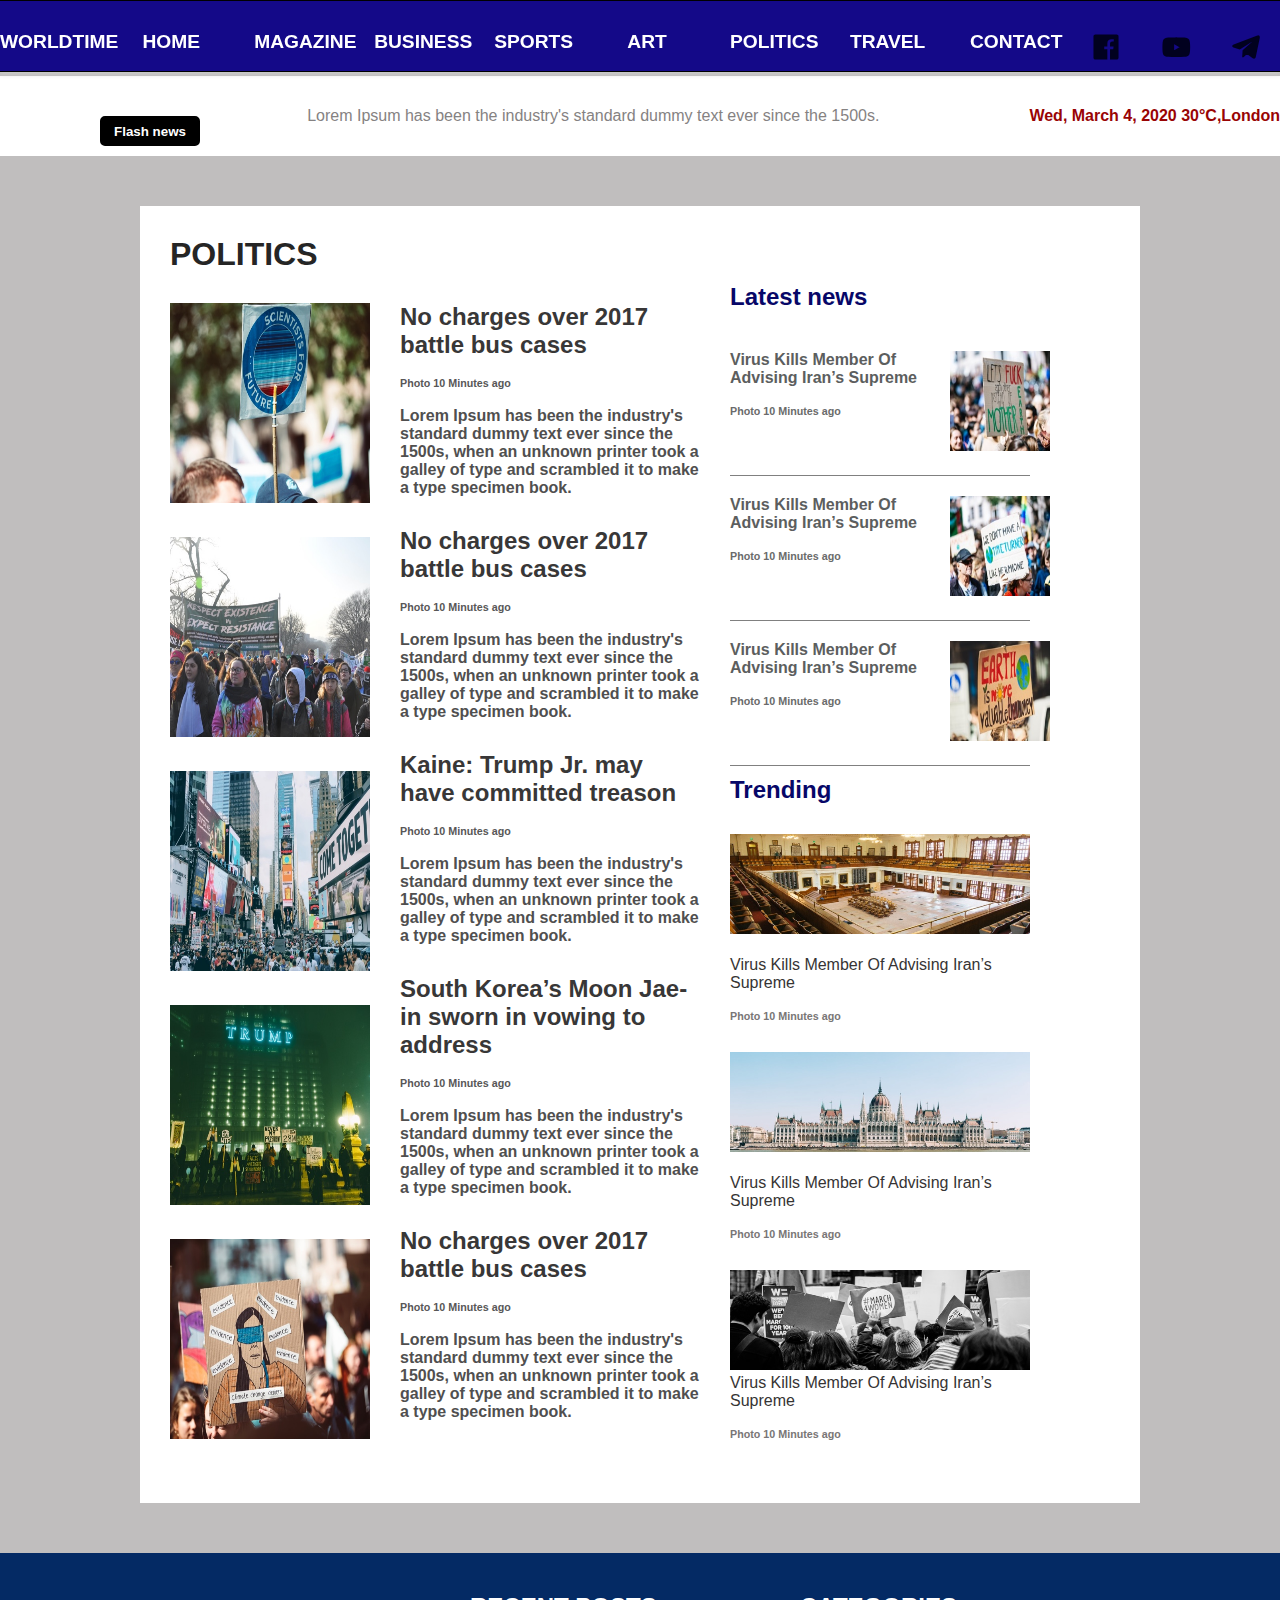
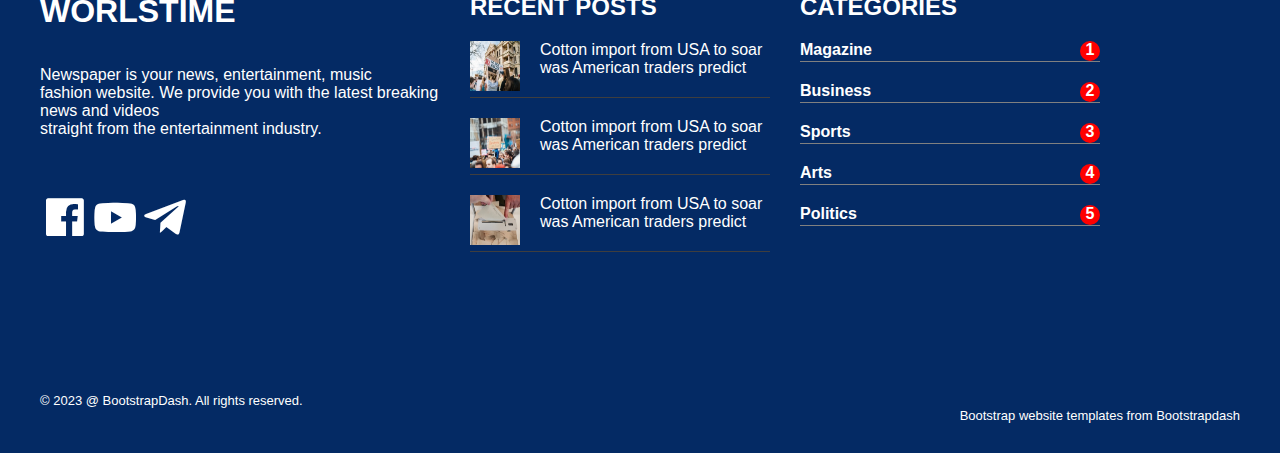
<file: politic.html>
<!DOCTYPE html>
<html lang="en">
    <head>
        <title>politic</title>
        <link rel="stylesheet" href="styles.css">
        <meta name="viewport" content="width=device-width, initial-scale=1.0">
        <link rel="stylesheet" href="https://unpkg.com/boxicons@2.1.4/css/boxicons.min.css">
        <meta charset="utf-8">
    </head>
    <body>
        <nav id="nav">
            <span><strong>WORLDTIME</strong></span>
            <a href="index.html">HOME</a>
            <a href="magazine.html">MAGAZINE</a>
            <a href="business.html">BUSINESS</a>
            <a href="sports.html">SPORTS</a>
            <a href="arts.html">ART</a>
            <a href="politic.html">POLITICS</a>
            <a href="travel.html">TRAVEL</a>
            <a href="contact.html">CONTACT</a>
            <i class='bx bxl-facebook-square'></i>
            <i class='bx bxl-youtube'></i>
            <i class='bx bxl-telegram'></i>
        </nav>
        <div id="top-container">
            <button>Flash news</button>
            <p>Lorem Ipsum has been the industry's standard dummy text ever since the 1500s.</p>
            <h4>Wed, March 4, 2020
                30°C,London</h4>
        </div>

        <div id="container">
            <h1>POLITICS</h1>
            <div class="colomns">
                <div class="container-colmn1">
                    <div class="colmn1-img">
                        <img src="Politics_7.jpg" alt="pic">
                    </div>
    
                    <div class="colmn1-img">
                        <img src="Politics_8 (1).jpg" alt="pic">
                    </div>
    
                    <div class="colmn1-img">
                        <img src="Politics_9.jpg" alt="pic">
                    </div>
    
                    <div class="colmn1-img">
                        <img src="Politics_10.jpg" alt="pic">
                    </div>
    
                    <div class="colmn1-img">
                        <img src="Politics_11.jpg" alt="pic">
                    </div>
                </div>
    
                <div class="container-colmn2">
                    <div class="colmn2-info">
                        <h2>No charges over 2017 battle bus cases</h2>
                    <br>
                    <h6>Photo 10 Minutes ago</h6>
                    <br>
                    <p>Lorem Ipsum has been the industry's standard dummy text ever since the 1500s, when an unknown printer took a galley of type and scrambled it to make a type specimen book.</p>
                    </div>
    
                    <div class="colmn2-info">
                        <h2>No charges over 2017 battle bus cases</h2>
                    <br>
                    <h6>Photo 10 Minutes ago</h6>
                    <br>
                    <p>Lorem Ipsum has been the industry's standard dummy text ever since the 1500s, when an unknown printer took a galley of type and scrambled it to make a type specimen book.</p>
                    </div>
     
                    <div class="colmn2-info">
                        <h2>Kaine: Trump Jr. may have committed treason</h2>
                    <br>
                    <h6>Photo 10 Minutes ago</h6>
                    <br>
                    <p>Lorem Ipsum has been the industry's standard dummy text ever since the 1500s, when an unknown printer took a galley of type and scrambled it to make a type specimen book.</p>
                    </div>
    
                    <div class="colmn2-info">
                        <h2>South Korea’s Moon Jae-in sworn in vowing to address</h2>
                    <br>
                    <h6>Photo 10 Minutes ago</h6>
                    <br>
                    <p>Lorem Ipsum has been the industry's standard dummy text ever since the 1500s, when an unknown printer took a galley of type and scrambled it to make a type specimen book.</p>
                    </div>
    
                    <div class="colmn2-info">
                        <h2>No charges over 2017 battle bus cases</h2>
                    <br>
                    <h6>Photo 10 Minutes ago</h6>
                    <br>
                    <p>Lorem Ipsum has been the industry's standard dummy text ever since the 1500s, when an unknown printer took a galley of type and scrambled it to make a type specimen book.</p>
                    </div>
    
    
                </div>

                <div class="box1-text">
                    <h2>Latest news</h2>
                    <div class="box1-content">
                        <div class="text">
                            <p>Virus Kills Member Of Advising Iran’s Supreme</p>
                            <br>
                            <h6>Photo 10 Minutes ago</h6>
                        </div>
                        <div class="img">
                            <img src="Politics_1.jpg" alt="image">
                        </div>
                    </div>

                    <div class="box1-content">
                        <div class="text">
                            <p>Virus Kills Member Of Advising Iran’s Supreme</p>
                            <br>
                            <h6>Photo 10 Minutes ago</h6>
                        </div>
                        <div class="img">
                            <img src="Politics_2.jpg" alt="image">
                        </div>
                    </div>

                    <div class="box1-content">
                        <div class="text">
                            <p>Virus Kills Member Of Advising Iran’s Supreme</p>
                            <br>
                            <h6>Photo 10 Minutes ago</h6>
                        </div>
                        <div class="img">
                            <img src="Politics_3.jpg" alt="image">
                        </div>
                    </div>

                    <div class="box1-text">
                        <h2>Trending</h2>
                        <div class="box2-content">
                            <div class="img">
                                <img src="Politics_4.jpg" alt="image">
                            </div>
                            <br>
                            <div class="text">
                                <p>Virus Kills Member Of Advising Iran’s Supreme</p>
                                <br>
                                <h6>Photo 10 Minutes ago</h6>
                            </div>
                        </div>
    
                        <div class="box2-content">
                            <div class="img">
                                <img src="Politics_5.jpg" alt="image">
                            </div>
                            <br>
                            <div class="text">
                                <p>Virus Kills Member Of Advising Iran’s Supreme</p>
                                <br>
                                <h6>Photo 10 Minutes ago</h6>
                            </div>
                        </div>
    
                        <div class="box2-content">
                            <div class="img">
                                <img src="Politics_6.jpg" alt="image">
                            </div>
                            <div class="text">
                                <p>Virus Kills Member Of Advising Iran’s Supreme</p>
                                <br>
                                <h6>Photo 10 Minutes ago</h6>
                            </div>
                        </div>
                    </div>
                </div>
            </div>
        </div>
        <footer id="footer">
            <div id="footer-row1">
                <div class="footer-row1-box1">
                    <h1>WORLSTIME</h1>
                    <br>
                    <br>
                    <p>Newspaper is your news, entertainment, music<br> fashion website. We provide you with the latest breaking news and videos<br> straight from the entertainment industry.</p>
                    <br>
                    <br>
                    <br>
                    <div class="footer-icon"><i class='bx bxl-facebook-square'></i><i class='bx bxl-youtube'></i><i class='bx bxl-telegram'></i></div>
                </div>

                <div class="footer-row1-box2">
                    <h2>RECENT POSTS</h2>
                    <div class="footer-img-txt">
                        <div class="footer-row1-img">
                            <img src="home_16.jpg" alt="pic">
                        </div>
                        <div class="footer-row1-txt">
                            Cotton import from USA to soar was American traders predict</div>
                    </div>

                    <div class="footer-img-txt">
                        <div class="footer-row1-img">
                            <img src="home_17.jpg" alt="pic">
                        </div>
                        <div class="footer-row1-txt">
                            Cotton import from USA to soar was American traders predict</div>
                    </div>

                    <div class="footer-img-txt">
                        <div class="footer-row1-img">
                            <img src="home_18.jpg" alt="pic">
                        </div>
                        <div class="footer-row1-txt">
                            Cotton import from USA to soar was American traders predict</div>
                    </div>

                </div>

                <div class="footer-row1-box3">
                    <h2>CATEGORIES</h2>
                    <div class="footer-box3-text">
                        <p>Magazine</p>
                        <h4>1</h4>
                    </div>

                    <div class="footer-box3-text">
                        <p>Business</p>
                        <h4>2</h4>
                    </div>

                    <div class="footer-box3-text">
                        <p>Sports</p>
                        <h4>3</h4>
                    </div>
 
                    <div class="footer-box3-text">
                        <p>Arts</p>
                        <h4>4</h4>
                    </div>

                    <div class="footer-box3-text">
                        <p>Politics</p>
                        <h4>5</h4>
                    </div>

                </div>

            </div>

            <div class="footer-row2">
                <div class="footer-row2-text1">© 2023 @ BootstrapDash. All rights reserved.</div>
                <div class="footer-row2-text2">Bootstrap website templates from Bootstrapdash</div>
            </div>
        </footer>
    </body>
</html>
</file>
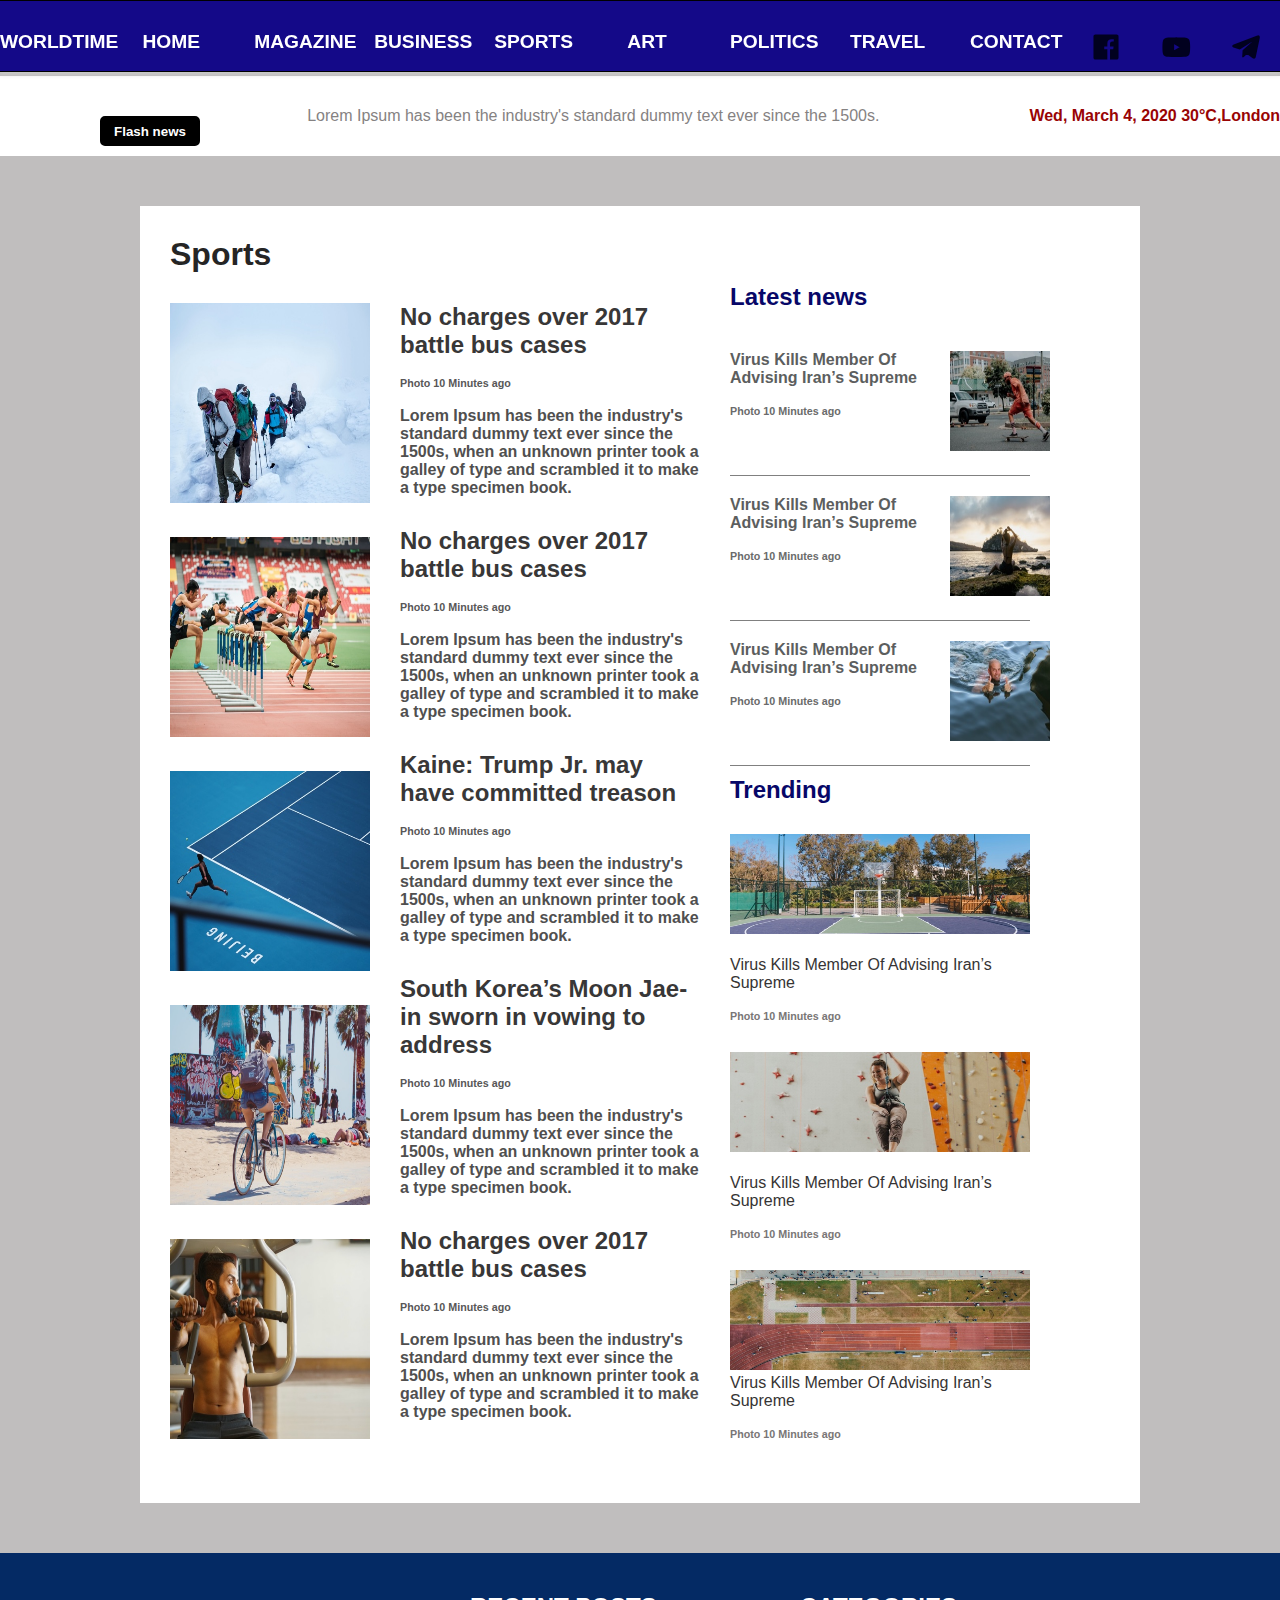
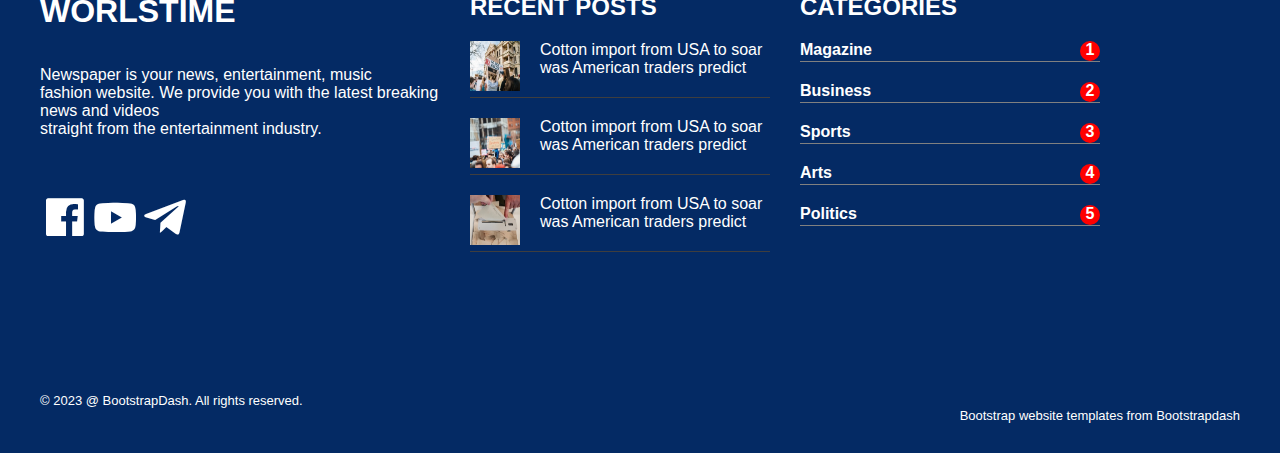
<file: sports.html>
<!DOCTYPE html>
<html lang="en">
    <head>
        <title>magazine</title>
        <link rel="stylesheet" href="styles.css">
        <meta name="viewport" content="width=device-width, initial-scale=1.0">
        <link rel="stylesheet" href="https://unpkg.com/boxicons@2.1.4/css/boxicons.min.css">
        <meta charset="utf-8">
    </head>
    <body>
        <nav id="nav">
            <span><strong>WORLDTIME</strong></span>
            <a href="index.html">HOME</a>
            <a href="magazine.html">MAGAZINE</a>
            <a href="business.html">BUSINESS</a>
            <a href="sports.html">SPORTS</a>
            <a href="arts.html">ART</a>
            <a href="politic.html">POLITICS</a>
            <a href="travel.html">TRAVEL</a>
            <a href="contact.html">CONTACT</a>
            <i class='bx bxl-facebook-square'></i>
            <i class='bx bxl-youtube'></i>
            <i class='bx bxl-telegram'></i>
        </nav>
        <div id="top-container">
            <button>Flash news</button>
            <p>Lorem Ipsum has been the industry's standard dummy text ever since the 1500s.</p>
            <h4>Wed, March 4, 2020
                30°C,London</h4>
        </div>

        <div id="container">
            <h1>Sports</h1>
            <div class="colomns">
                <div class="container-colmn1">
                    <div class="colmn1-img">
                        <img src="Sports_7.jpg" alt="pic">
                    </div>
    
                    <div class="colmn1-img">
                        <img src="Sports_8.jpg" alt="pic">
                    </div>
    
                    <div class="colmn1-img">
                        <img src="Sports_9.jpg" alt="pic">
                    </div>
    
                    <div class="colmn1-img">
                        <img src="Sports_10.jpg" alt="pic">
                    </div>
    
                    <div class="colmn1-img">
                        <img src="Sports_11.jpg" alt="pic">
                    </div>
                </div>
    
                <div class="container-colmn2">
                    <div class="colmn2-info">
                        <h2>No charges over 2017 battle bus cases</h2>
                    <br>
                    <h6>Photo 10 Minutes ago</h6>
                    <br>
                    <p>Lorem Ipsum has been the industry's standard dummy text ever since the 1500s, when an unknown printer took a galley of type and scrambled it to make a type specimen book.</p>
                    </div>
    
                    <div class="colmn2-info">
                        <h2>No charges over 2017 battle bus cases</h2>
                    <br>
                    <h6>Photo 10 Minutes ago</h6>
                    <br>
                    <p>Lorem Ipsum has been the industry's standard dummy text ever since the 1500s, when an unknown printer took a galley of type and scrambled it to make a type specimen book.</p>
                    </div>
     
                    <div class="colmn2-info">
                        <h2>Kaine: Trump Jr. may have committed treason</h2>
                    <br>
                    <h6>Photo 10 Minutes ago</h6>
                    <br>
                    <p>Lorem Ipsum has been the industry's standard dummy text ever since the 1500s, when an unknown printer took a galley of type and scrambled it to make a type specimen book.</p>
                    </div>
    
                    <div class="colmn2-info">
                        <h2>South Korea’s Moon Jae-in sworn in vowing to address</h2>
                    <br>
                    <h6>Photo 10 Minutes ago</h6>
                    <br>
                    <p>Lorem Ipsum has been the industry's standard dummy text ever since the 1500s, when an unknown printer took a galley of type and scrambled it to make a type specimen book.</p>
                    </div>
    
                    <div class="colmn2-info">
                        <h2>No charges over 2017 battle bus cases</h2>
                    <br>
                    <h6>Photo 10 Minutes ago</h6>
                    <br>
                    <p>Lorem Ipsum has been the industry's standard dummy text ever since the 1500s, when an unknown printer took a galley of type and scrambled it to make a type specimen book.</p>
                    </div>
    
    
                </div>

                <div class="box1-text">
                    <h2>Latest news</h2>
                    <div class="box1-content">
                        <div class="text">
                            <p>Virus Kills Member Of Advising Iran’s Supreme</p>
                            <br>
                            <h6>Photo 10 Minutes ago</h6>
                        </div>
                        <div class="img">
                            <img src="Sports_1.jpg" alt="image">
                        </div>
                    </div>

                    <div class="box1-content">
                        <div class="text">
                            <p>Virus Kills Member Of Advising Iran’s Supreme</p>
                            <br>
                            <h6>Photo 10 Minutes ago</h6>
                        </div>
                        <div class="img">
                            <img src="Sports_2.jpg" alt="image">
                        </div>
                    </div>

                    <div class="box1-content">
                        <div class="text">
                            <p>Virus Kills Member Of Advising Iran’s Supreme</p>
                            <br>
                            <h6>Photo 10 Minutes ago</h6>
                        </div>
                        <div class="img">
                            <img src="Sports_3.jpg" alt="image">
                        </div>
                    </div>

                    <div class="box1-text">
                        <h2>Trending</h2>
                        <div class="box2-content">
                            <div class="img">
                                <img src="Sports_4.jpg" alt="image">
                            </div>
                            <br>
                            <div class="text">
                                <p>Virus Kills Member Of Advising Iran’s Supreme</p>
                                <br>
                                <h6>Photo 10 Minutes ago</h6>
                            </div>
                        </div>
    
                        <div class="box2-content">
                            <div class="img">
                                <img src="Sports_5.jpg" alt="image">
                            </div>
                            <br>
                            <div class="text">
                                <p>Virus Kills Member Of Advising Iran’s Supreme</p>
                                <br>
                                <h6>Photo 10 Minutes ago</h6>
                            </div>
                        </div>
    
                        <div class="box2-content">
                            <div class="img">
                                <img src="Sports_6.jpg" alt="image">
                            </div>
                            <div class="text">
                                <p>Virus Kills Member Of Advising Iran’s Supreme</p>
                                <br>
                                <h6>Photo 10 Minutes ago</h6>
                            </div>
                        </div>
                    </div>
                </div>
            </div>
        </div>
        <footer id="footer">
            <div id="footer-row1">
                <div class="footer-row1-box1">
                    <h1>WORLSTIME</h1>
                    <br>
                    <br>
                    <p>Newspaper is your news, entertainment, music<br> fashion website. We provide you with the latest breaking news and videos<br> straight from the entertainment industry.</p>
                    <br>
                    <br>
                    <br>
                    <div class="footer-icon"><i class='bx bxl-facebook-square'></i><i class='bx bxl-youtube'></i><i class='bx bxl-telegram'></i></div>
                </div>

                <div class="footer-row1-box2">
                    <h2>RECENT POSTS</h2>
                    <div class="footer-img-txt">
                        <div class="footer-row1-img">
                            <img src="home_16.jpg" alt="pic">
                        </div>
                        <div class="footer-row1-txt">
                            Cotton import from USA to soar was American traders predict</div>
                    </div>

                    <div class="footer-img-txt">
                        <div class="footer-row1-img">
                            <img src="home_17.jpg" alt="pic">
                        </div>
                        <div class="footer-row1-txt">
                            Cotton import from USA to soar was American traders predict</div>
                    </div>

                    <div class="footer-img-txt">
                        <div class="footer-row1-img">
                            <img src="home_18.jpg" alt="pic">
                        </div>
                        <div class="footer-row1-txt">
                            Cotton import from USA to soar was American traders predict</div>
                    </div>

                </div>

                <div class="footer-row1-box3">
                    <h2>CATEGORIES</h2>
                    <div class="footer-box3-text">
                        <p>Magazine</p>
                        <h4>1</h4>
                    </div>

                    <div class="footer-box3-text">
                        <p>Business</p>
                        <h4>2</h4>
                    </div>

                    <div class="footer-box3-text">
                        <p>Sports</p>
                        <h4>3</h4>
                    </div>
 
                    <div class="footer-box3-text">
                        <p>Arts</p>
                        <h4>4</h4>
                    </div>

                    <div class="footer-box3-text">
                        <p>Politics</p>
                        <h4>5</h4>
                    </div>

                </div>

            </div>

            <div class="footer-row2">
                <div class="footer-row2-text1">© 2023 @ BootstrapDash. All rights reserved.</div>
                <div class="footer-row2-text2">Bootstrap website templates from Bootstrapdash</div>
            </div>
        </footer>
    </body>
</html>
</file>
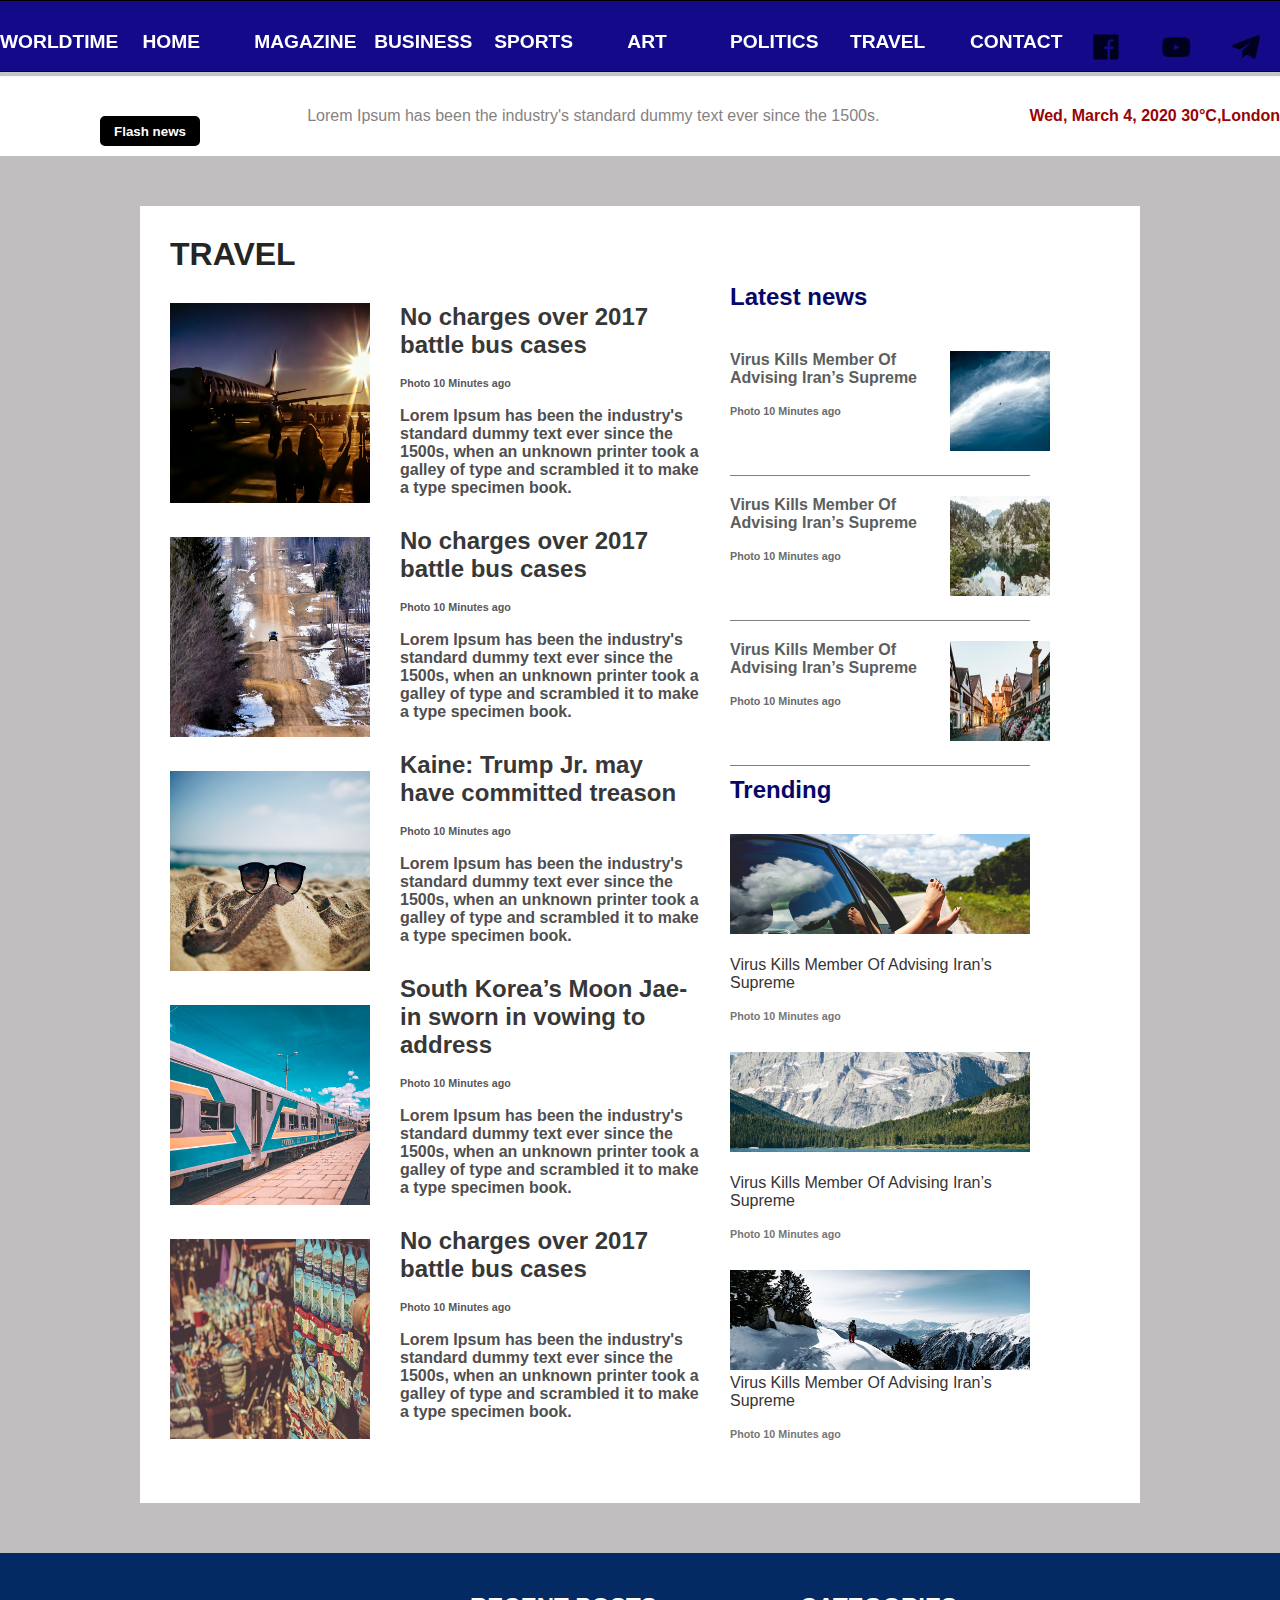
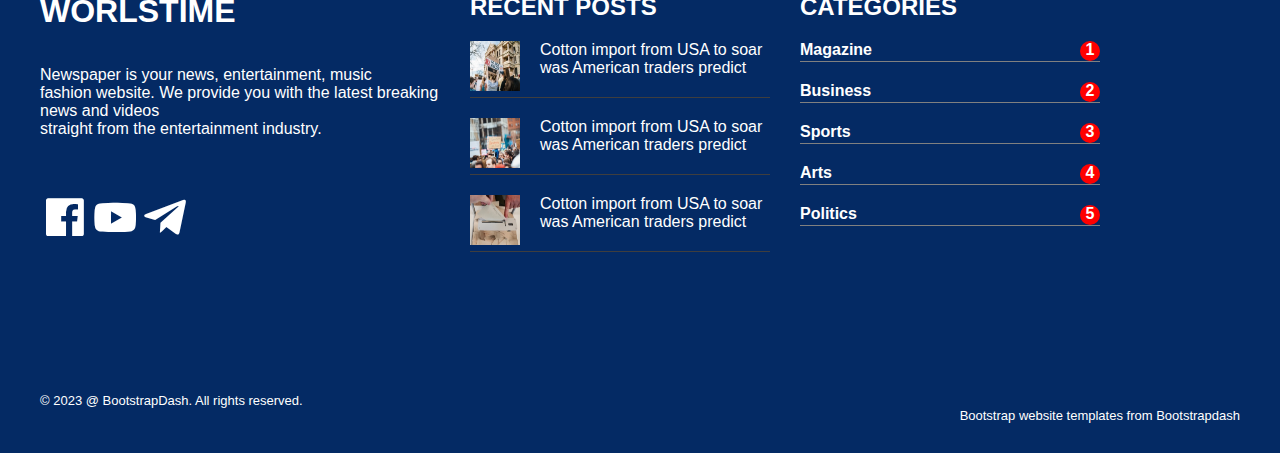
<file: travel.html>
<!DOCTYPE html>
<html lang="en">
    <head>
        <title>politic</title>
        <link rel="stylesheet" href="styles.css">
        <meta name="viewport" content="width=device-width, initial-scale=1.0">
        <link rel="stylesheet" href="https://unpkg.com/boxicons@2.1.4/css/boxicons.min.css">
        <meta charset="utf-8">
    </head>
    <body>
        <nav id="nav">
            <span><strong>WORLDTIME</strong></span>
            <a href="index.html">HOME</a>
            <a href="magazine.html">MAGAZINE</a>
            <a href="business.html">BUSINESS</a>
            <a href="sports.html">SPORTS</a>
            <a href="arts.html">ART</a>
            <a href="politic.html">POLITICS</a>
            <a href="travel.html">TRAVEL</a>
            <a href="contact.html">CONTACT</a>
            <i class='bx bxl-facebook-square'></i>
            <i class='bx bxl-youtube'></i>
            <i class='bx bxl-telegram'></i>
        </nav>
        <div id="top-container">
            <button>Flash news</button>
            <p>Lorem Ipsum has been the industry's standard dummy text ever since the 1500s.</p>
            <h4>Wed, March 4, 2020
                30°C,London</h4>
        </div>

        <div id="container">
            <h1>TRAVEL</h1>
            <div class="colomns">
                <div class="container-colmn1">
                    <div class="colmn1-img">
                        <img src="Travel_7.png" alt="pic">
                    </div>
    
                    <div class="colmn1-img">
                        <img src="Travel_8.png" alt="pic">
                    </div>
    
                    <div class="colmn1-img">
                        <img src="business_9.png" alt="pic">
                    </div>
    
                    <div class="colmn1-img">
                        <img src="business_10.png" alt="pic">
                    </div>
    
                    <div class="colmn1-img">
                        <img src="business_11.png" alt="pic">
                    </div>
                </div>
    
                <div class="container-colmn2">
                    <div class="colmn2-info">
                        <h2>No charges over 2017 battle bus cases</h2>
                    <br>
                    <h6>Photo 10 Minutes ago</h6>
                    <br>
                    <p>Lorem Ipsum has been the industry's standard dummy text ever since the 1500s, when an unknown printer took a galley of type and scrambled it to make a type specimen book.</p>
                    </div>
    
                    <div class="colmn2-info">
                        <h2>No charges over 2017 battle bus cases</h2>
                    <br>
                    <h6>Photo 10 Minutes ago</h6>
                    <br>
                    <p>Lorem Ipsum has been the industry's standard dummy text ever since the 1500s, when an unknown printer took a galley of type and scrambled it to make a type specimen book.</p>
                    </div>
     
                    <div class="colmn2-info">
                        <h2>Kaine: Trump Jr. may have committed treason</h2>
                    <br>
                    <h6>Photo 10 Minutes ago</h6>
                    <br>
                    <p>Lorem Ipsum has been the industry's standard dummy text ever since the 1500s, when an unknown printer took a galley of type and scrambled it to make a type specimen book.</p>
                    </div>
    
                    <div class="colmn2-info">
                        <h2>South Korea’s Moon Jae-in sworn in vowing to address</h2>
                    <br>
                    <h6>Photo 10 Minutes ago</h6>
                    <br>
                    <p>Lorem Ipsum has been the industry's standard dummy text ever since the 1500s, when an unknown printer took a galley of type and scrambled it to make a type specimen book.</p>
                    </div>
    
                    <div class="colmn2-info">
                        <h2>No charges over 2017 battle bus cases</h2>
                    <br>
                    <h6>Photo 10 Minutes ago</h6>
                    <br>
                    <p>Lorem Ipsum has been the industry's standard dummy text ever since the 1500s, when an unknown printer took a galley of type and scrambled it to make a type specimen book.</p>
                    </div>
    
    
                </div>

                <div class="box1-text">
                    <h2>Latest news</h2>
                    <div class="box1-content">
                        <div class="text">
                            <p>Virus Kills Member Of Advising Iran’s Supreme</p>
                            <br>
                            <h6>Photo 10 Minutes ago</h6>
                        </div>
                        <div class="img">
                            <img src="business_1.png" alt="image">
                        </div>
                    </div>

                    <div class="box1-content">
                        <div class="text">
                            <p>Virus Kills Member Of Advising Iran’s Supreme</p>
                            <br>
                            <h6>Photo 10 Minutes ago</h6>
                        </div>
                        <div class="img">
                            <img src="business_2.png" alt="image">
                        </div>
                    </div>

                    <div class="box1-content">
                        <div class="text">
                            <p>Virus Kills Member Of Advising Iran’s Supreme</p>
                            <br>
                            <h6>Photo 10 Minutes ago</h6>
                        </div>
                        <div class="img">
                            <img src="business_3.png" alt="image">
                        </div>
                    </div>

                    <div class="box1-text">
                        <h2>Trending</h2>
                        <div class="box2-content">
                            <div class="img">
                                <img src="business_4.png" alt="image">
                            </div>
                            <br>
                            <div class="text">
                                <p>Virus Kills Member Of Advising Iran’s Supreme</p>
                                <br>
                                <h6>Photo 10 Minutes ago</h6>
                            </div>
                        </div>
    
                        <div class="box2-content">
                            <div class="img">
                                <img src="business_5.png" alt="image">
                            </div>
                            <br>
                            <div class="text">
                                <p>Virus Kills Member Of Advising Iran’s Supreme</p>
                                <br>
                                <h6>Photo 10 Minutes ago</h6>
                            </div>
                        </div>
    
                        <div class="box2-content">
                            <div class="img">
                                <img src="business_6.png" alt="image">
                            </div>
                            <div class="text">
                                <p>Virus Kills Member Of Advising Iran’s Supreme</p>
                                <br>
                                <h6>Photo 10 Minutes ago</h6>
                            </div>
                        </div>
                    </div>
                </div>
            </div>
        </div>
        <footer id="footer">
            <div id="footer-row1">
                <div class="footer-row1-box1">
                    <h1>WORLSTIME</h1>
                    <br>
                    <br>
                    <p>Newspaper is your news, entertainment, music<br> fashion website. We provide you with the latest breaking news and videos<br> straight from the entertainment industry.</p>
                    <br>
                    <br>
                    <br>
                    <div class="footer-icon"><i class='bx bxl-facebook-square'></i><i class='bx bxl-youtube'></i><i class='bx bxl-telegram'></i></div>
                </div>

                <div class="footer-row1-box2">
                    <h2>RECENT POSTS</h2>
                    <div class="footer-img-txt">
                        <div class="footer-row1-img">
                            <img src="home_16.jpg" alt="pic">
                        </div>
                        <div class="footer-row1-txt">
                            Cotton import from USA to soar was American traders predict</div>
                    </div>

                    <div class="footer-img-txt">
                        <div class="footer-row1-img">
                            <img src="home_17.jpg" alt="pic">
                        </div>
                        <div class="footer-row1-txt">
                            Cotton import from USA to soar was American traders predict</div>
                    </div>

                    <div class="footer-img-txt">
                        <div class="footer-row1-img">
                            <img src="home_18.jpg" alt="pic">
                        </div>
                        <div class="footer-row1-txt">
                            Cotton import from USA to soar was American traders predict</div>
                    </div>

                </div>

                <div class="footer-row1-box3">
                    <h2>CATEGORIES</h2>
                    <div class="footer-box3-text">
                        <p>Magazine</p>
                        <h4>1</h4>
                    </div>

                    <div class="footer-box3-text">
                        <p>Business</p>
                        <h4>2</h4>
                    </div>

                    <div class="footer-box3-text">
                        <p>Sports</p>
                        <h4>3</h4>
                    </div>
 
                    <div class="footer-box3-text">
                        <p>Arts</p>
                        <h4>4</h4>
                    </div>

                    <div class="footer-box3-text">
                        <p>Politics</p>
                        <h4>5</h4>
                    </div>

                </div>

            </div>

            <div class="footer-row2">
                <div class="footer-row2-text1">© 2023 @ BootstrapDash. All rights reserved.</div>
                <div class="footer-row2-text2">Bootstrap website templates from Bootstrapdash</div>
            </div>
        </footer>
    </body>
</html>
</file>
<file: style.css>
*{
    box-sizing: border-box;
    margin: 0;
    padding: 0;
}
body{
    background-color: rgb(226, 222, 222);
    box-sizing: border-box;
    background-repeat: no-repeat;
}

#nav {
    background-color:rgb(20, 9, 136);
    border-top: 1px solid black;
    border-bottom: 1px solid black;
    padding-top: 30px;
    padding-bottom: 40px;
    display:flex;
    justify-content: left;
    width: 100%;
    font-size: larger;
    font-weight: bold;
    font-family: sans-serif;
    height: 60px;
    position: fixed;
    margin-top: 0;
    box-shadow: 0px 2px 5px #ccc;
    z-index: 1;
    top: 0;
}
#nav span{
    color: #fff;
}
#nav a {
    color: #fff;
    text-decoration: none;
    font-weight: bold;
    margin-left: 20px;
    margin-right: 20px;
    text-transform: uppercase;
    width:80px;
    font-family: sans-serif;
    text-align: center;
    padding-right: 10px;
}
#nav a:hover{
    color: rgb(2, 2, 59);
    animation-duration: 2s;
}
#nav i:hover{
    color: #fff;
    animation-duration: 2s;
}
#nav i{
    color: rgb(1, 1, 31);
    text-decoration: none;
    font-weight: bold;
    margin-left: 20px;
    font-size: xx-large;
    margin-right: 20px;
    text-transform: uppercase;
    width:30px;
    font-family: sans-serif;
    text-align: center;
    padding-right: 10px;
}
.container{
    width: 950px;
    margin-left: auto;
    margin-right: auto;
    justify-content: center;
    height: 100%;
    position: relative;
    
}
#top-container{
    width: 100%;
    height: 80px;
    display: flex;
    gap: 50px;
    align-items: center;
    background-color: #fff;
    margin-top: 76px;
}
#top-container button{
    width: 100px;
    background-color: black;
    color: #fff;
    border-radius: 5px;
    height: 30px;
    font-weight: bold;
    margin-left: 100px;
}
#top-container p{
    color: rgb(133, 130, 130);
    font-family: sans-serif;
}
#top-container h4{
    color: rgb(153, 4, 4);
    margin-left: 100px;
    font-weight: bold;
    font-family: sans-serif;
}
#box1{
    display: flex;
    gap: 40px;
    animation-name: scale;
    animation-duration: 4px;
    animation-delay: 0s;
    animation-iteration-count: 1;
}
@keyframes scale{
    from{
        transform: scale(0);
    }
    to{
        transform: scale(1);
    }
}
#main{
    position: relative;
}
#main img{
    width: 700px;
    height: 550px;
    border-radius: 10px;
    object-fit: fill;
}
#main-text{
    position: absolute;
    top: 70px;
    left: 40px;

}
#main-text button{
    background-color: red;
    color: #fff;
    width: 100px;
}
#main-text p{
    color: #fff;
    font-weight: bold;
    font-family: sans-serif;
    font-size: 30px;
}
#main-text h6{
    color: #fff;
    font-weight: bold;
    font-family: sans-serif;
}
#box1-text{
    width: 500px;
    height: 550px;
    background-color: black;
    display: block;
    padding: 30px;
}
#box1-content{
    display: flex;
    gap: 20px;
    height: 150px;
    border-bottom: 1px solid #fff;
    margin-top: 8px;
}
#box1-content h1{
    text-align: left;
    color: #fff;
}
.text{
    width: 100px;
    height: 100px;
}
.text p{
    color: #fff;
    font-family: sans-serif;
    font-weight: bold;
}
.text h6{
    color: #fff;
    font-family: sans-serif;
    font-weight: bold;
}
.img img{
width: 100px;
height: 100px;
object-fit: fill;
}
#box2{
    display: flex;
    gap: 50px;
    margin-left: auto;
    margin-right: auto;
    margin-top: 50px;
}
#links{
    width: 300px;
    height: 670px;
    background-color: #fff;
    display: block;
    padding: 30px;
    border-radius: 5px;
}
#links h2{
    color: grey;
    text-align: left;
}
#links a{
    text-decoration: none;
    color: rgb(189, 184, 184);
    text-align: left;
    font-family: sans-serif;
}
#links a:hover{
    color: black;
    font-weight: bold;
}
.url{
    height: 30px;
}
#link-info{
    width: 800px;
    height: 670px;
    background-color: #fff;
    display: block;
    padding: 30px;
    border-radius: 5px;
    
}
#link-image{
    display: flex;
    gap: 40px;
    margin-bottom: 30px;
}
.image{
    position: relative;
}
.image img{
    width: 180px;
    height: 180px;
    object-fit: fill;
}
.img-txt{
    background-color: red;
    text-align: center;
    font-weight: bold;
    font-family: sans-serif;
    width: 100px;
    height: 20px;
    color: #fff;
    border-radius: 5px;
    position: absolute;
    bottom: 30px;
    left: 20px;
}
.image-detail h3{
color: rgb(49, 48, 48);
font-family: sans-serif;
}
.image-detail h6{
    color: rgb(102, 100, 100);
    font-family: sans-serif;
    }
.image-detail h3{
    color: rgb(102, 100, 100);
    font-family: sans-serif;
}
img:hover{
    transform: translate(45);
}



#box3{
    width: 100%;
    height: 600px;
    display: flex;
    gap: 30px;
    background-color: #fff;
    margin-top: 50px;
    border: 10px;
    padding: 30px;
}
#box3-image{
    display: block;
}

.row1{
    display: flex;
    gap: 30px;
    margin-top: 30px;
}
.row1 img{
    width: 250px;
    height: 200px;
    object-fit: fill;
}
.row2{
    display: flex;
    gap: 30px;
    margin-top: 50px;
}
.row2 img{
    width: 250px;
    height: 200px;
    object-fit: fill;
}

#box3-detail{
    display: block;
}
.box3-text1{
    display: flex;
    gap: 80px;
}
.box3-text1 h2{
    color: rgb(53, 52, 52);
    font-family: sans-serif;
    font-weight: bold;
    text-align: left;
}
.box3-text1 p{
    color: rgb(32, 32, 32);
    font-family: sans-serif;
    text-align: right;
}
.box3-text{
    display: flex;
    margin-top: 5px;
    gap: 20px;
    border-bottom: 1px solid grey;
}
.box3-text-img img{
    width: 60px;
    height: 60px;
}
.box3-text-info h2{
    color: rgb(61, 60, 60);
    font-family: sans-serif;
}

#footer{
    width: 100%;
    height: 500px;
    background-color: rgb(4, 42, 100);
    padding: 40px;
    margin-bottom: 0;
}
#footer-row1{
    display: flex;
    gap: 30px;
}
.footer-row1-box1{
    display: block;
    width: 400px;
}
.footer-row1-box1 h1{
    font-family: sans-serif;
    font-weight: bold;
    color: #fff;
    text-align: left;
}
.footer-row1-box1 p{
    font-family: sans-serif;
    color: #fff;
    text-align: left;
}
.footer-icon {
    display: flex;
    color: #fff;
    font-size: 50px;
}

.footer-row1-box2{
    display: block;
    width: 300px;
    height: 300px;
}

.footer-row1-box2 h2{
    text-align: left;
    color: #fff;
    font-family: sans-serif;
}
.footer-img-txt{
    display: flex;
    gap: 20px;
    border-bottom: 1px solid #3f3e3e;
    margin-top: 20px;
}
.footer-row1-img img{
    width: 50px;
    height: 50px;
    object-fit: fill;
}
.footer-row1-txt{
    font-family: sans-serif;
    color: #fff;
    margin-bottom: 20px;
}
.footer-row1-box3{
    display: block;
    width: 300px;
    height: 300px;
}
.footer-row1-box3 h2{
    text-align: left;
    color: #fff;
    font-family: sans-serif;
}
.footer-box3-text{
    display: flex;
    gap: 100px;
    height: 30px;
    border-bottom: 1px solid grey;
    padding-top: 20px;
    padding-bottom: 20px;
}
.footer-box3-text p{
    font-family: sans-serif;
    color: #fff;
    font-weight: bold;
    text-align: left;
}
.footer-box3-text h4{
    font-family: sans-serif;
    color: #fff;
    font-weight: bold;
    text-align: center;
    width: 20px;
    height: 20px;
    background-color: red;
    border-radius: 100%;
    justify-content: flex-end;
    margin-left: 100px;
}

.foter-row2{
    display: flex;
}
.footer-row2-text1{
    font-family: sans-serif;
    font-size: small;
    color: #fff;
    text-align: left;
    margin-top: 100px;
}
.footer-row2-text2{
    font-family: sans-serif;
    font-size: small;
    color: #fff;
    text-align: right;
}
</file>
<file: styles.css>
*{
    box-sizing: border-box;
    margin: 0;
    padding: 0;
}
body{
    background-color: rgb(192, 190, 190);
    box-sizing: border-box;
    background-repeat: no-repeat;
}
.colmn1-img img:hove{
    transform: rotate(45deg) scale(1.3);
}
#nav {
    background-color:rgb(20, 9, 136);
    border-top: 1px solid black;
    border-bottom: 1px solid black;
    padding-top: 30px;
    padding-bottom: 40px;
    display:flex;
    justify-content: left;
    width: 100%;
    font-size: larger;
    font-weight: bold;
    font-family: sans-serif;
    height: 60px;
    position: fixed;
    margin-top: 0;
    box-shadow: 0px 2px 5px #ccc;
    z-index: 1;
    top: 0;
}
#nav span{
    color: #fff;
}
#nav a {
    color: #fff;
    text-decoration: none;
    font-weight: bold;
    margin-left: 20px;
    margin-right: 20px;
    text-transform: uppercase;
    width:80px;
    font-family: sans-serif;
    text-align: center;
    padding-right: 10px;
}
#nav a:hover{
    color: rgb(2, 2, 59);
    animation-duration: 2s;
}
#nav i:hover{
    color: #fff;
    animation-duration: 2s;
}
#nav i{
    color: rgb(1, 1, 31);
    text-decoration: none;
    font-weight: bold;
    margin-left: 20px;
    font-size: xx-large;
    margin-right: 20px;
    text-transform: uppercase;
    width:30px;
    font-family: sans-serif;
    text-align: center;
    padding-right: 10px;
}
#top-container{
    width: 100%;
    height: 80px;
    display: flex;
    gap: 50px;
    align-items: center;
    background-color: #fff;
    margin-top: 76px;
}
#top-container button{
    width: 100px;
    background-color: black;
    color: #fff;
    border-radius: 5px;
    height: 30px;
    font-weight: bold;
    margin-left: 100px;
}
#top-container p{
    color: rgb(133, 130, 130);
    font-family: sans-serif;
}
#top-container h4{
    color: rgb(153, 4, 4);
    margin-left: 100px;
    font-weight: bold;
    font-family: sans-serif;
}

#container{
    width: 1000px;
    height: 100%;
    background-color: #fff;
    margin-left: auto;
    margin-right: auto;
    justify-content: center;
    padding: 30px;
    margin-top: 50px;
    margin-bottom: 50px;
}
.colomns{
    display: flex;
    gap: 30px;
}
#container h1{
    font-family: sans-serif;
    font-weight: bold;
    color: rgb(37, 37, 37);
    text-align: left;
}
.container-colmn1{
    display: block;
}
.colmn1-img img{
    width: 200px;
    height: 200px;
    object-fit: fill;
}
.colmn1-img{
    margin-top: 30px;
    margin-bottom: 30px;
}

.container-colmn2{
    display: block;
    width: 300px;
}
.colmn2-info h2{
    color: rgb(56, 55, 55);
    font-family: sans-serif;
    text-align: left;
    font-weight: bold;
    margin-top: 30px;
} 
.colmn2-info h6{
    color: rgb(88, 87, 87);
    font-family: sans-serif;
    text-align: left;
    font-weight: bold;
} 
.colmn2-info p{
    color: rgb(80, 79, 79);
    font-family: sans-serif;
    text-align: left;
    font-weight: bold;
    margin-bottom: 0;
} 

.colomn3{
    display: block;
    width: 300px;
}
.box1-text{
    display: block;
    width: 300px;

}
.box1-text h2{
    color: rgb(7, 7, 104);
    font-family: sans-serif;
    font-weight: bold;
    text-align: left;
    margin-bottom: 20px;
    margin-top: 10px;
}
.box1-content{
    display: flex;
    gap: 20px;
    border-bottom: 1px solid grey;
    padding-top: 20px;
    padding-bottom: 20px;
}
.box1-content img{
    width: 100px;
    height: 100px;
    object-fit: fill;
}
.box1-content .text p{
    font-family: sans-serif;
    color: rgb(92, 94, 94);
    font-weight: bold;
    text-align: left;
    width: 200px;
}
.box1-content .text h6{
    font-family: sans-serif;
    color: rgb(106, 107, 107);
    font-weight: bold;
    text-align: left;
    width: 200px;
}
.colomn3 h2{
    color: rgb(1, 1, 51);
    text-align: left;
    font-weight: bold;
    font-family: sans-serif;
    margin-bottom: 40px;
}
.box1-level1{
    display: flex;
    gap: 40px;
}
.colomn3-text p{
    text-align: left;
    font-weight: bold;
    font-family: sans-serif;
    color: rgb(58, 57, 57);
}

.colomn3-text h6{
    text-align: left;
    font-weight: bold;
    font-family: sans-serif;
    color: rgb(107, 105, 105);
}

.colomn3-img img{
    width: 100px;
    height: 100px;
    object-fit: fill;
}
.box2-content{
    display: block;
    margin-left: auto;
    margin-right: auto;
    justify-content: center;
    align-items: center;
    margin-top: 30px;
}
.box2-content img{
    width: 300px;
    height: 100px;
    object-fit: fill;
}
.box2-content .text p{
    width: 300px;
    color: #363434;
    font-family: sans-serif;
}
.box2-content .text h6{
    width: 300px;
    color: #797676;
    font-family: sans-serif;
}

/*form page*/
#form-container{
    width: 1000px;
    height: 600px;
    justify-content: center;
    margin-top: 50px;
    margin-bottom: 50px;
    margin-left: auto;
    margin-right: auto;
    background-color: #fff;
    padding: 40px;
}
#form-container h1{
    text-align: center;
    font-family: sans-serif;
    font-weight: bold;
    color: #363434;
}
#textarea{
    width: 700px;
    height: 200px;
    margin-left: 100px;
    padding: 30px;
    color: #686666;
    font-family: sans-serif;
    font-weight: bold;
    font-size: xx-large;
    border: 3px solid rgb(5, 66, 66);
    margin-top: 50px;
}
form{
    margin-left: auto;
    margin-right: auto;
    justify-content: center;
    align-items: center;
}
.input{
    display: flex;
    gap: 30px;
    width: 600px;
    justify-content: center;
    align-items: center;
    margin-left: auto;
    margin-right: auto;
}
.input input{
    width: 600px;
    height: 50px;
    padding: 20px;
    color: #797676;
    font-weight: bold;
    border: 3px solid rgb(5, 66, 66);
}
button{
    margin-top: 20px;
    width: 200px;
    border: 2px solid black;
    border-radius: 5px;
    text-align: center;
    align-items: center;
    color: #fff;
    background-color: black;
    justify-content: center;
    margin-left: auto;
    margin-right: auto;
    font-family: sans-serif;
    margin-top: 30px;
    display: block;
    height: 50px;
}
#footer{
    width: 100%;
    height: 500px;
    background-color: rgb(4, 42, 100);
    padding: 40px;
    margin-bottom: 0;
}
#footer-row1{
    display: flex;
    gap: 30px;
}
.footer-row1-box1{
    display: block;
    width: 400px;
}
.footer-row1-box1 h1{
    font-family: sans-serif;
    font-weight: bold;
    color: #fff;
    text-align: left;
}
.footer-row1-box1 p{
    font-family: sans-serif;
    color: #fff;
    text-align: left;
}
.footer-icon {
    display: flex;
    color: #fff;
    font-size: 50px;
}

.footer-row1-box2{
    display: block;
    width: 300px;
    height: 300px;
}

.footer-row1-box2 h2{
    text-align: left;
    color: #fff;
    font-family: sans-serif;
}
.footer-img-txt{
    display: flex;
    gap: 20px;
    border-bottom: 1px solid #3f3e3e;
    margin-top: 20px;
}
.footer-row1-img img{
    width: 50px;
    height: 50px;
    object-fit: fill;
}
.footer-row1-txt{
    font-family: sans-serif;
    color: #fff;
    margin-bottom: 20px;
}
.footer-row1-box3{
    display: block;
    width: 300px;
    height: 300px;
}
.footer-row1-box3 h2{
    text-align: left;
    color: #fff;
    font-family: sans-serif;
}
.footer-box3-text{
    display: flex;
    gap: 100px;
    height: 30px;
    border-bottom: 1px solid grey;
    padding-top: 20px;
    padding-bottom: 20px;
    position: relative;
}
.footer-box3-text p{
    font-family: sans-serif;
    color: #fff;
    font-weight: bold;
    text-align: left;
}
.footer-box3-text h4{
    font-family: sans-serif;
    color: #fff;
    font-weight: bold;
    text-align: center;
    width: 20px;
    height: 20px;
    background-color: red;
    border-radius: 100%;
    justify-content: flex-end;
    margin-left: 100px;
    position: absolute;
    right: 0;
}

.foter-row2{
    display: flex;
}
.footer-row2-text1{
    font-family: sans-serif;
    font-size: small;
    color: #fff;
    text-align: left;
    margin-top: 100px;
}
.footer-row2-text2{
    font-family: sans-serif;
    font-size: small;
    color: #fff;
    text-align: right;
}
</file>
